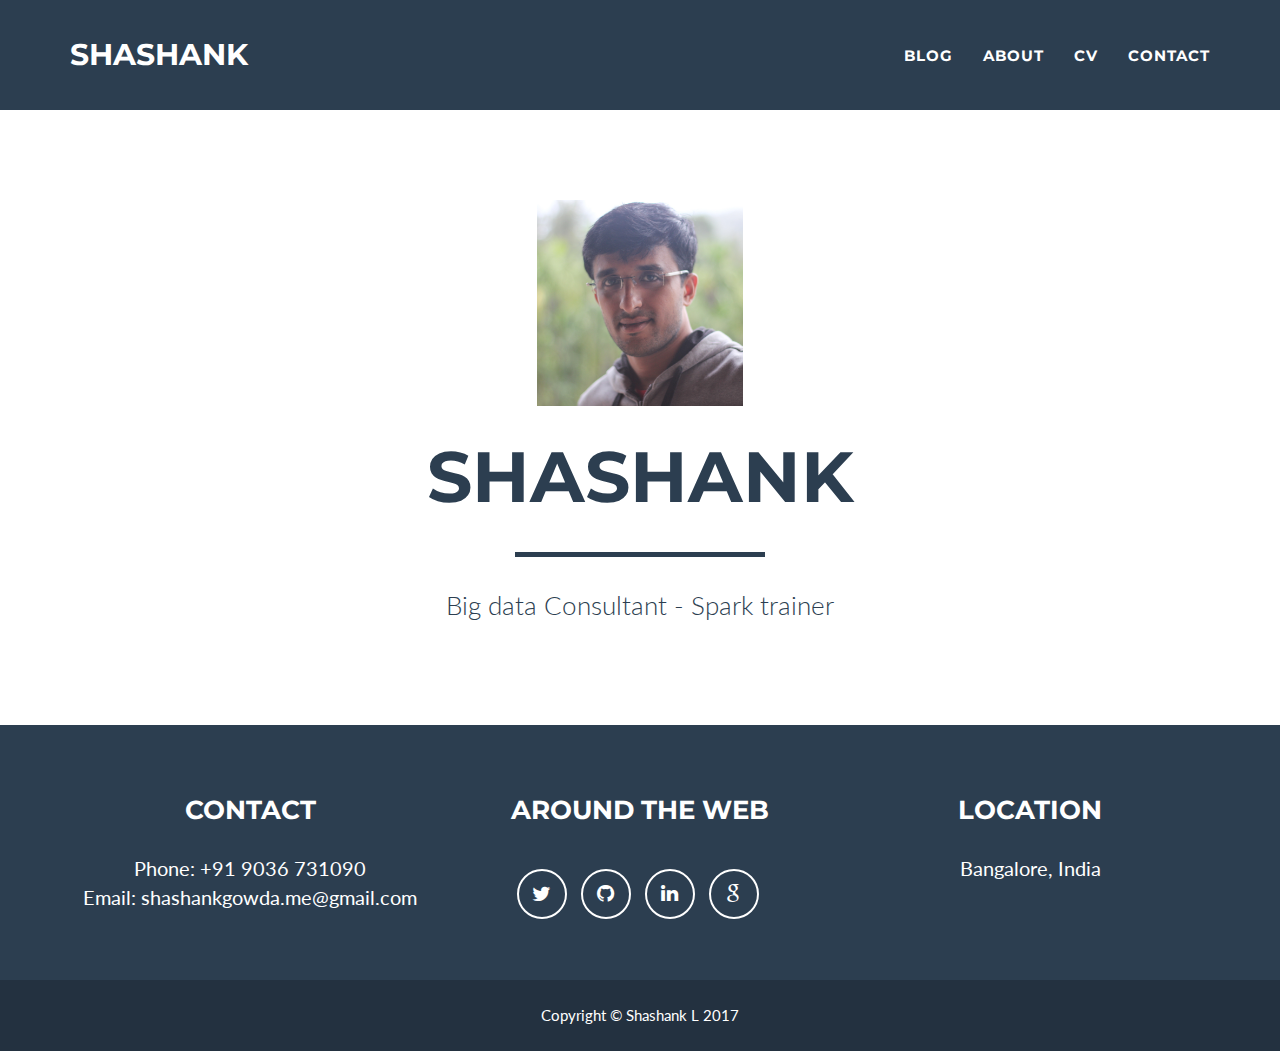
<file: index.html>
<!DOCTYPE html>
<html>
    <head>
    <meta charset="utf-8">
    <meta http-equiv="X-UA-Compatible" content="IE=edge">
    <!-- <title>SHASHANK</title> -->
    <title>Shashank Gowda</title>
    <meta name="viewport" content="width=device-width">
    
        <meta name="description" content="Personal website for Shashank L. Big data consultant and trainer. Consult in Apache Spark, Apache Hadoop and Scala.">
    

    <meta name="author" content="L Shashank">
    <link rel="canonical" href="http://shashankgowda.com/">
    <link rel="alternate" type="application/rss+xml" title="RSS" href="/feed.xml">
    <link rel="shortcut icon" type="image/png" href="/favicon.png"/>
    <!-- <base href="shashankgowda.com"></base> -->
    <!--<script type="text/javascript">
        document.write("<base href='http://" + document.location.host + "' />");
    </script>
    <base href="shashankgowda.com"></base>-->
    

    <!-- Custom CSS & Bootstrap Core CSS - Uses Bootswatch Flatly Theme: http://bootswatch.com/flatly/ -->
    <link rel="stylesheet" href="/style.css">

    <!-- Google verification -->
    

    <!-- Bing Verification -->
    

    <!-- Custom Fonts -->
    <link rel="stylesheet" href="/css/font-awesome/css/font-awesome.min.css">
    <link href="http://fonts.googleapis.com/css?family=Montserrat:400,700" rel="stylesheet" type="text/css">
    <link href="http://fonts.googleapis.com/css?family=Lato:400,700,400italic,700italic" rel="stylesheet" type="text/css">

    <!-- HTML5 Shim and Respond.js IE8 support of HTML5 elements and media queries -->
    <!-- WARNING: Respond.js doesn't work if you view the page via file:// -->
    <!--[if lt IE 9]>
        <script src="https://oss.maxcdn.com/libs/html5shiv/3.7.0/html5shiv.js"></script>
        <script src="https://oss.maxcdn.com/libs/respond.js/1.4.2/respond.min.js"></script>
    <![endif]-->
</head>

    <body id="page-top" class="index">
       <!-- Navigation -->
    <nav class="navbar navbar-default navbar-fixed-top">
        <div class="container">
            <!-- Brand and toggle get grouped for better mobile display -->
            <div class="navbar-header page-scroll">
                <button type="button" class="navbar-toggle" data-toggle="collapse" data-target="#bs-example-navbar-collapse-1">
                    <span class="sr-only">Toggle navigation</span>
                    <span class="icon-bar"></span>
                    <span class="icon-bar"></span>
                    <span class="icon-bar"></span>
                </button>
                <a class="navbar-brand" href="/">SHASHANK</a>
            </div>

            <!-- Collect the nav links, forms, and other content for toggling -->
            <div class="collapse navbar-collapse" id="bs-example-navbar-collapse-1">
                <ul class="nav navbar-nav navbar-right">
                    <li class="page-scroll">
                        <a href="/blog" data-target="#">Blog</a>
                    </li>
                    <li class="page-scroll">
                        <a href="/about" data-target="#">About</a>
                    </li>
                    <li class="page-scroll">
                        <a href="/cv">CV</a>
                    </li>
                    
                    
                    <!--<li class="page-scroll">
                        <a href="/clients">Clients</a>
                    </li> -->
                    <li class="page-scroll">
                        <a href="#contact" data-target="#">Contact</a>
                    </li>
                </ul>
            </div>
            <!-- /.navbar-collapse -->
        </div>
        <!-- /.container-fluid -->
    </nav>
        <!-- Header -->
    <header>
        <div class="container">
            <div class="row">
                <div class="col-lg-12">
                    <img class="img-responsive profile-pic" src="img/Shashank.JPG" alt="Profile Pic">
                    <div class="intro-text">
                        <span class="name">SHASHANK</span>
                        <hr class="star-light">
                        <span class="skills">Big data Consultant - Spark trainer</span>
                    </div>
                </div>
            </div>
        </div>
    </header>
        <!-- Footer -->
    <footer class="text-center" id="contact">
        <div class="footer-above">
            <div class="container">
                <div class="row">
                    <div class="footer-col col-md-4">
                        <h3>Contact</h3>
                        <p>Phone: +91 9036 731090<br/>Email: shashankgowda.me@gmail.com</p>
                    </div>
                    <div class="footer-col col-md-4">
                        <h3>Around the Web</h3>
                        <ul class="list-inline">
                            
                            <li>
                                <a href="http://twitter.com/shashankgowdal" class="btn-social btn-outline"><i class="fa fa-fw fa-twitter"></i></a>
                            </li>
		                    
                            <li>
                                <a href="http://github.com/shashankgowdal" class="btn-social btn-outline"><i class="fa fa-fw fa-github"></i></a>
                            </li>
		                    
                            <li>
                                <a href="https://in.linkedin.com/in/shashankgowdal" class="btn-social btn-outline"><i class="fa fa-fw fa-linkedin"></i></a>
                            </li>
		                    
                            <li>
                                <a href="mailto:shashankgowda.me@gmail.com" class="btn-social btn-outline"><i class="fa fa-fw fa-google"></i></a>
                            </li>
		                    
                        </ul>
                    </div>
                    <div class="footer-col col-md-4">
                        <h3>Location</h3>
                        <p>
                            
                                Bangalore, India <br>
                            
                                 <br>
                            
                        </p>
                    </div>
                </div>
            </div>
        </div>
        <div class="footer-below">
            <div class="container">
                <div class="row">
                    <div class="col-lg-12">
                        Copyright &copy; Shashank L 2017
                    </div>
                </div>
            </div>
        </div>
    </footer>

    <!-- Scroll to Top Button (Only visible on small and extra-small screen sizes) -->
    <div class="scroll-top page-scroll visible-xs visible-sm">
        <a class="btn btn-primary" href="#page-top">
            <i class="fa fa-chevron-up"></i>
        </a>
    </div>

     <!-- jQuery Version 1.11.0 -->
    <script src="/js/jquery-1.11.0.js"></script>

    <!-- Bootstrap Core JavaScript -->
    <script src="/js/bootstrap.min.js"></script>

    <!-- Plugin JavaScript -->
    <script src="/js/jquery.easing.min.js"></script>
    <script src="/js/classie.js"></script>
    <script src="/js/cbpAnimatedHeader.js"></script>

    <!-- Contact Form JavaScript -->
    <script src="/js/jqBootstrapValidation.js"></script>
    
    <script src="/js/contact_me_static.js"></script>
    

    <!-- Custom Theme JavaScript -->
    <script src="/js/freelancer.js"></script>

    

<script type="text/javascript">
    $("li.page-scroll").removeClass("active")    
</script>

    <script>
  (function(i,s,o,g,r,a,m){i['GoogleAnalyticsObject']=r;i[r]=i[r]||function(){
  (i[r].q=i[r].q||[]).push(arguments)},i[r].l=1*new Date();a=s.createElement(o),
  m=s.getElementsByTagName(o)[0];a.async=1;a.src=g;m.parentNode.insertBefore(a,m)
  })(window,document,'script','//www.google-analytics.com/analytics.js','ga');

  ga('create', 'UA-74078823-1', 'auto');
  ga('send', 'pageview');

</script>
    </body>
</html>
</file>
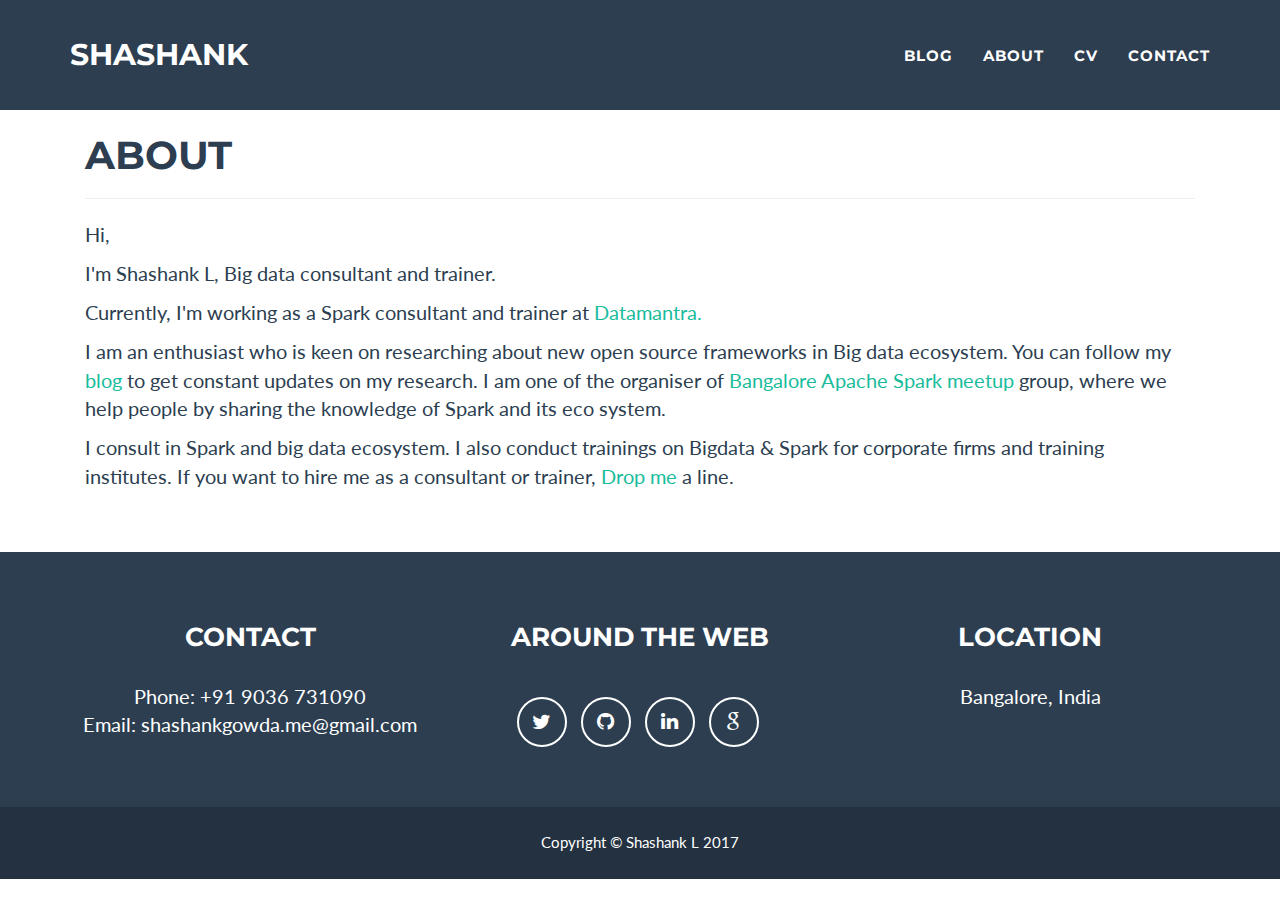
<file: about/index.html>
<!-- This layout is used for inner pages -->
<!DOCTYPE html>
<html>
    <head>
    <meta charset="utf-8">
    <meta http-equiv="X-UA-Compatible" content="IE=edge">
    <!-- <title>About Shashank L</title> -->
    <title>Shashank Gowda</title>
    <meta name="viewport" content="width=device-width">
    
        <meta name="description" content="Shashank L- Big data consultant and trainer">
    

    <meta name="author" content="L Shashank">
    <link rel="canonical" href="http://shashankgowda.com/about/">
    <link rel="alternate" type="application/rss+xml" title="RSS" href="/feed.xml">
    <link rel="shortcut icon" type="image/png" href="/favicon.png"/>
    <!-- <base href="shashankgowda.com"></base> -->
    <!--<script type="text/javascript">
        document.write("<base href='http://" + document.location.host + "' />");
    </script>
    <base href="shashankgowda.com"></base>-->
    

    <!-- Custom CSS & Bootstrap Core CSS - Uses Bootswatch Flatly Theme: http://bootswatch.com/flatly/ -->
    <link rel="stylesheet" href="/style.css">

    <!-- Google verification -->
    

    <!-- Bing Verification -->
    

    <!-- Custom Fonts -->
    <link rel="stylesheet" href="/css/font-awesome/css/font-awesome.min.css">
    <link href="http://fonts.googleapis.com/css?family=Montserrat:400,700" rel="stylesheet" type="text/css">
    <link href="http://fonts.googleapis.com/css?family=Lato:400,700,400italic,700italic" rel="stylesheet" type="text/css">

    <!-- HTML5 Shim and Respond.js IE8 support of HTML5 elements and media queries -->
    <!-- WARNING: Respond.js doesn't work if you view the page via file:// -->
    <!--[if lt IE 9]>
        <script src="https://oss.maxcdn.com/libs/html5shiv/3.7.0/html5shiv.js"></script>
        <script src="https://oss.maxcdn.com/libs/respond.js/1.4.2/respond.min.js"></script>
    <![endif]-->
</head>

    <body id="page-top" class="index blogindex-body">
       <!-- Navigation -->
    <nav class="navbar navbar-default navbar-fixed-top">
        <div class="container">
            <!-- Brand and toggle get grouped for better mobile display -->
            <div class="navbar-header page-scroll">
                <button type="button" class="navbar-toggle" data-toggle="collapse" data-target="#bs-example-navbar-collapse-1">
                    <span class="sr-only">Toggle navigation</span>
                    <span class="icon-bar"></span>
                    <span class="icon-bar"></span>
                    <span class="icon-bar"></span>
                </button>
                <a class="navbar-brand" href="/">SHASHANK</a>
            </div>

            <!-- Collect the nav links, forms, and other content for toggling -->
            <div class="collapse navbar-collapse" id="bs-example-navbar-collapse-1">
                <ul class="nav navbar-nav navbar-right">
                    <li class="page-scroll">
                        <a href="/blog" data-target="#">Blog</a>
                    </li>
                    <li class="page-scroll">
                        <a href="/about" data-target="#">About</a>
                    </li>
                    <li class="page-scroll">
                        <a href="/cv">CV</a>
                    </li>
                    
                    
                    <!--<li class="page-scroll">
                        <a href="/clients">Clients</a>
                    </li> -->
                    <li class="page-scroll">
                        <a href="#contact" data-target="#">Contact</a>
                    </li>
                </ul>
            </div>
            <!-- /.navbar-collapse -->
        </div>
        <!-- /.container-fluid -->
    </nav>

    <div class="container innerpage_heading">
    	<div class="col-md-12">
    		<h1>About</h1>
    		<hr/>
    	</div>    
	</div>    

	<div class="container content-row innerpage_content">
        <div class="col-md-12">
	       <p>Hi,</p>

<p>I'm Shashank L, Big data consultant and trainer.</p>

<p>Currently, I'm working as a Spark consultant and trainer at <a href="http://datamantra.io">Datamantra.</a></p>

<p>I am an enthusiast who is keen on researching about new open source frameworks in Big data ecosystem. You can follow my <a href="/blog">blog</a> to get constant updates on my research. I am one of the organiser of <a href="http://www.meetup.com/Bangalore-Apache-Spark-Meetup">Bangalore Apache Spark meetup</a> group, where we help people by sharing the knowledge of Spark and its eco system.</p>

<p>I consult in Spark and big data ecosystem. I also conduct trainings on Bigdata &amp; Spark for corporate firms and training institutes. If you want to hire me as a consultant or trainer, <span class="page-scroll"><a  href="#contact">Drop me</a></span> a line.</p>


        </div>
	</div>

        <!-- Footer -->
    <footer class="text-center" id="contact">
        <div class="footer-above">
            <div class="container">
                <div class="row">
                    <div class="footer-col col-md-4">
                        <h3>Contact</h3>
                        <p>Phone: +91 9036 731090<br/>Email: shashankgowda.me@gmail.com</p>
                    </div>
                    <div class="footer-col col-md-4">
                        <h3>Around the Web</h3>
                        <ul class="list-inline">
                            
                            <li>
                                <a href="http://twitter.com/shashankgowdal" class="btn-social btn-outline"><i class="fa fa-fw fa-twitter"></i></a>
                            </li>
		                    
                            <li>
                                <a href="http://github.com/shashankgowdal" class="btn-social btn-outline"><i class="fa fa-fw fa-github"></i></a>
                            </li>
		                    
                            <li>
                                <a href="https://in.linkedin.com/in/shashankgowdal" class="btn-social btn-outline"><i class="fa fa-fw fa-linkedin"></i></a>
                            </li>
		                    
                            <li>
                                <a href="mailto:shashankgowda.me@gmail.com" class="btn-social btn-outline"><i class="fa fa-fw fa-google"></i></a>
                            </li>
		                    
                        </ul>
                    </div>
                    <div class="footer-col col-md-4">
                        <h3>Location</h3>
                        <p>
                            
                                Bangalore, India <br>
                            
                                 <br>
                            
                        </p>
                    </div>
                </div>
            </div>
        </div>
        <div class="footer-below">
            <div class="container">
                <div class="row">
                    <div class="col-lg-12">
                        Copyright &copy; Shashank L 2017
                    </div>
                </div>
            </div>
        </div>
    </footer>

    <!-- Scroll to Top Button (Only visible on small and extra-small screen sizes) -->
    <div class="scroll-top page-scroll visible-xs visible-sm">
        <a class="btn btn-primary" href="#page-top">
            <i class="fa fa-chevron-up"></i>
        </a>
    </div>

     <!-- jQuery Version 1.11.0 -->
    <script src="/js/jquery-1.11.0.js"></script>

    <!-- Bootstrap Core JavaScript -->
    <script src="/js/bootstrap.min.js"></script>

    <!-- Plugin JavaScript -->
    <script src="/js/jquery.easing.min.js"></script>
    <script src="/js/classie.js"></script>
    <script src="/js/cbpAnimatedHeader.js"></script>

    <!-- Contact Form JavaScript -->
    <script src="/js/jqBootstrapValidation.js"></script>
    
    <script src="/js/contact_me_static.js"></script>
    

    <!-- Custom Theme JavaScript -->
    <script src="/js/freelancer.js"></script>

    

<script type="text/javascript">
    $("li.page-scroll").removeClass("active")    
</script>

    <script>
  (function(i,s,o,g,r,a,m){i['GoogleAnalyticsObject']=r;i[r]=i[r]||function(){
  (i[r].q=i[r].q||[]).push(arguments)},i[r].l=1*new Date();a=s.createElement(o),
  m=s.getElementsByTagName(o)[0];a.async=1;a.src=g;m.parentNode.insertBefore(a,m)
  })(window,document,'script','//www.google-analytics.com/analytics.js','ga');

  ga('create', 'UA-74078823-1', 'auto');
  ga('send', 'pageview');

</script>
    </body>
</html>
</file>
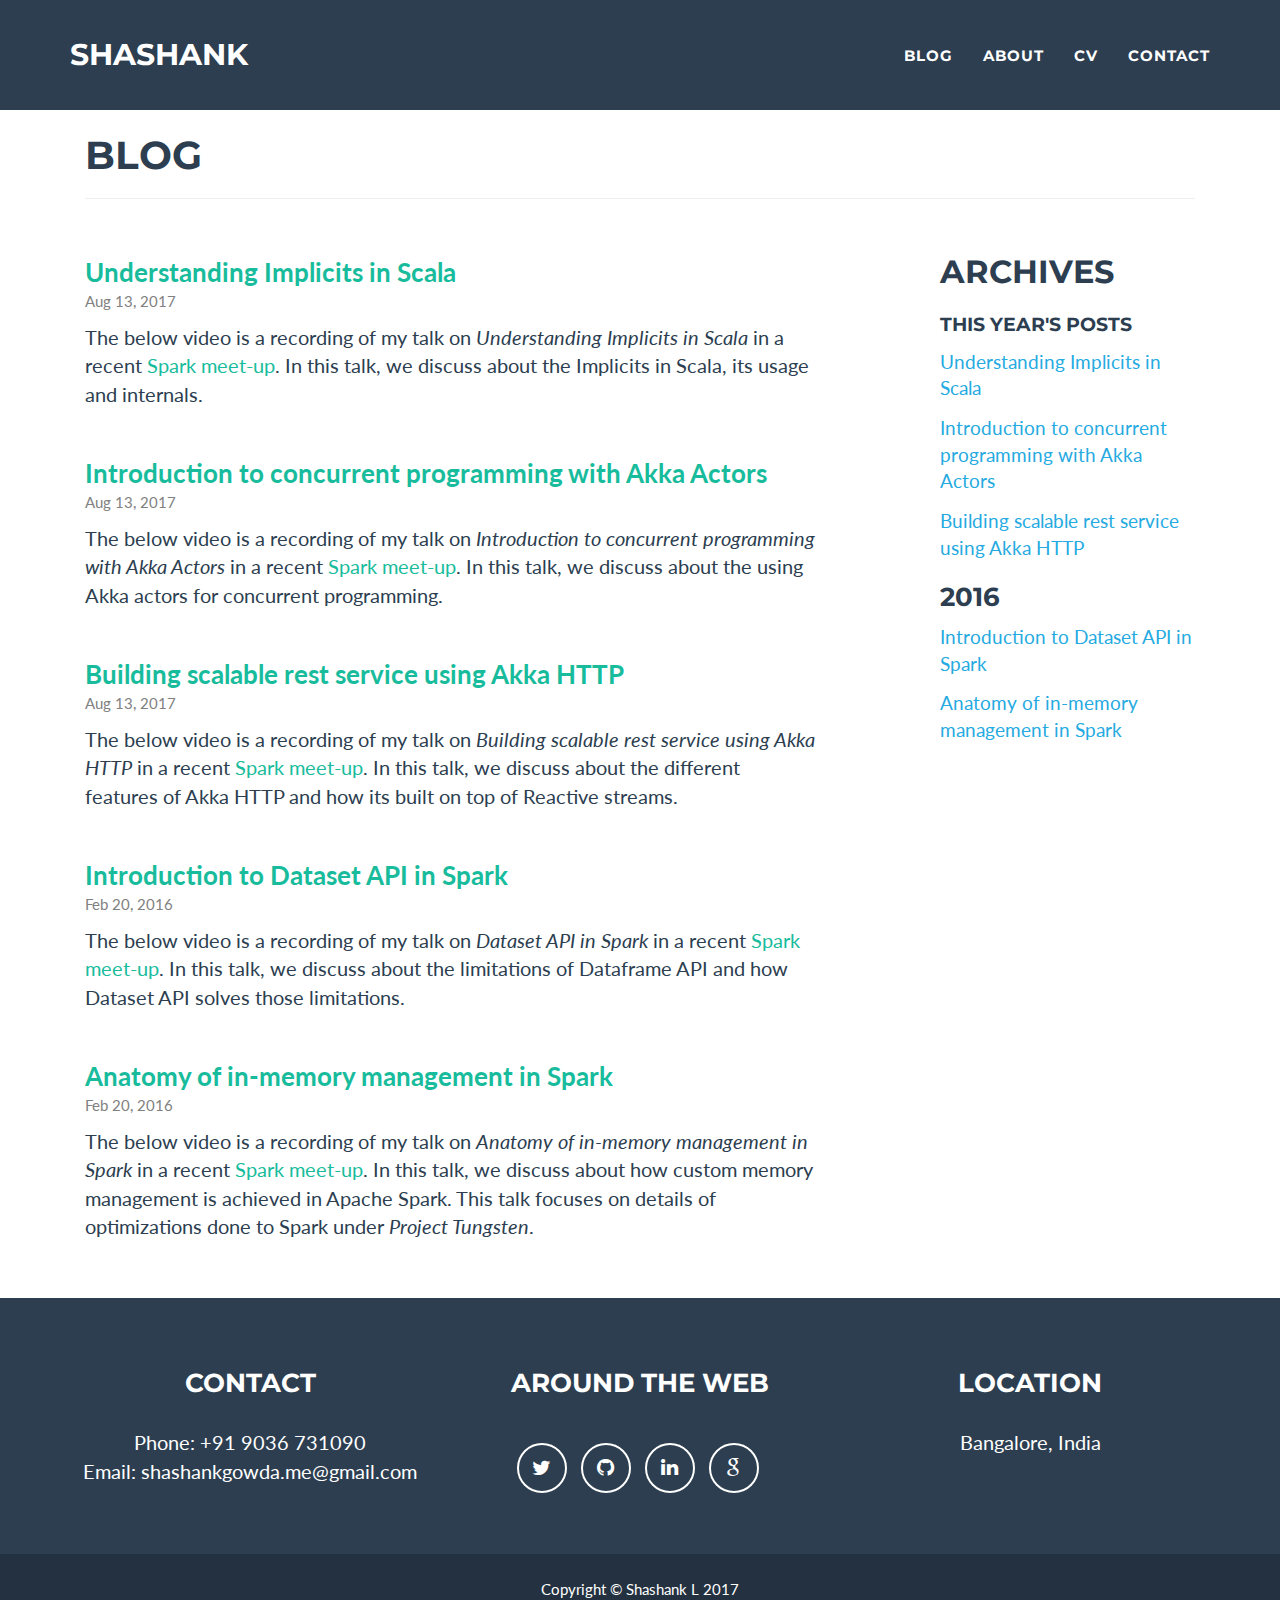
<file: blog/index.html>
<!DOCTYPE html>
<html>
    <head>
    <meta charset="utf-8">
    <meta http-equiv="X-UA-Compatible" content="IE=edge">
    <!-- <title>Blog</title> -->
    <title>Shashank Gowda</title>
    <meta name="viewport" content="width=device-width">
    
        <meta name="description" content="Personal website for Shashank L. Big data consultant and trainer. Consult in Apache Spark, Apache Hadoop and Scala.">
    

    <meta name="author" content="L Shashank">
    <link rel="canonical" href="http://shashankgowda.com/blog/">
    <link rel="alternate" type="application/rss+xml" title="RSS" href="/feed.xml">
    <link rel="shortcut icon" type="image/png" href="/favicon.png"/>
    <!-- <base href="shashankgowda.com"></base> -->
    <!--<script type="text/javascript">
        document.write("<base href='http://" + document.location.host + "' />");
    </script>
    <base href="shashankgowda.com"></base>-->
    

    <!-- Custom CSS & Bootstrap Core CSS - Uses Bootswatch Flatly Theme: http://bootswatch.com/flatly/ -->
    <link rel="stylesheet" href="/style.css">

    <!-- Google verification -->
    

    <!-- Bing Verification -->
    

    <!-- Custom Fonts -->
    <link rel="stylesheet" href="/css/font-awesome/css/font-awesome.min.css">
    <link href="http://fonts.googleapis.com/css?family=Montserrat:400,700" rel="stylesheet" type="text/css">
    <link href="http://fonts.googleapis.com/css?family=Lato:400,700,400italic,700italic" rel="stylesheet" type="text/css">

    <!-- HTML5 Shim and Respond.js IE8 support of HTML5 elements and media queries -->
    <!-- WARNING: Respond.js doesn't work if you view the page via file:// -->
    <!--[if lt IE 9]>
        <script src="https://oss.maxcdn.com/libs/html5shiv/3.7.0/html5shiv.js"></script>
        <script src="https://oss.maxcdn.com/libs/respond.js/1.4.2/respond.min.js"></script>
    <![endif]-->
</head>

    <body id="page-top" class="index blogindex-body">
       <!-- Navigation -->
    <nav class="navbar navbar-default navbar-fixed-top">
        <div class="container">
            <!-- Brand and toggle get grouped for better mobile display -->
            <div class="navbar-header page-scroll">
                <button type="button" class="navbar-toggle" data-toggle="collapse" data-target="#bs-example-navbar-collapse-1">
                    <span class="sr-only">Toggle navigation</span>
                    <span class="icon-bar"></span>
                    <span class="icon-bar"></span>
                    <span class="icon-bar"></span>
                </button>
                <a class="navbar-brand" href="/">SHASHANK</a>
            </div>

            <!-- Collect the nav links, forms, and other content for toggling -->
            <div class="collapse navbar-collapse" id="bs-example-navbar-collapse-1">
                <ul class="nav navbar-nav navbar-right">
                    <li class="page-scroll">
                        <a href="/blog" data-target="#">Blog</a>
                    </li>
                    <li class="page-scroll">
                        <a href="/about" data-target="#">About</a>
                    </li>
                    <li class="page-scroll">
                        <a href="/cv">CV</a>
                    </li>
                    
                    
                    <!--<li class="page-scroll">
                        <a href="/clients">Clients</a>
                    </li> -->
                    <li class="page-scroll">
                        <a href="#contact" data-target="#">Contact</a>
                    </li>
                </ul>
            </div>
            <!-- /.navbar-collapse -->
        </div>
        <!-- /.container-fluid -->
    </nav>

    <div class="container innerpage_heading">
    	<div class="col-md-12">
    		<h1>Blog</h1>
    		<hr/>
    	</div>    
	</div>    

	<div class="container content-row ">
	  <!-- Index page for blog -->
<div class="home col-md-8" style="padding-top:3%;">	
	<ul class="posts list-unstyled">
		
		<li style="padding-bottom:5%;">           
			<div>
				<a class="post-link" href="/2017/08/13/understanding-implicits-in-scala.html">Understanding Implicits in Scala
				</a> 
				<p class="post-date">Aug 13, 2017</p>
				<p> <p>The below video is a recording of my talk on <em>Understanding Implicits in Scala</em> in a recent <a href="https://www.meetup.com/Bangalore-Apache-Spark-Meetup/events/241781873/">Spark meet-up</a>. In this talk, we discuss about the Implicits in Scala, its usage and internals.</p>

 </p>
			</div>                                  
		</li>        
		
		<li style="padding-bottom:5%;">           
			<div>
				<a class="post-link" href="/2017/08/13/introduction-to-concurrent-programming-with-akka-actors.html">Introduction to concurrent programming with Akka Actors
				</a> 
				<p class="post-date">Aug 13, 2017</p>
				<p> <p>The below video is a recording of my talk on <em>Introduction to concurrent programming with Akka Actors</em> in a recent <a href="https://www.meetup.com/Bangalore-Apache-Spark-Meetup/events/237647587/">Spark meet-up</a>. In this talk, we discuss about the using Akka actors for concurrent programming.</p>

 </p>
			</div>                                  
		</li>        
		
		<li style="padding-bottom:5%;">           
			<div>
				<a class="post-link" href="/2017/08/13/building-scalable-rest-service-using-akka-http.html">Building scalable rest service using Akka HTTP
				</a> 
				<p class="post-date">Aug 13, 2017</p>
				<p> <p>The below video is a recording of my talk on <em>Building scalable rest service using Akka HTTP</em> in a recent <a href="http://www.meetup.com/Bangalore-Apache-Spark-Meetup">Spark meet-up</a>. In this talk, we discuss about the different features of Akka HTTP and how its built on top of Reactive streams.</p>

 </p>
			</div>                                  
		</li>        
		
		<li style="padding-bottom:5%;">           
			<div>
				<a class="post-link" href="/2016/02/20/introduction-to-dataset-api-in-spark.html">Introduction to Dataset API in Spark
				</a> 
				<p class="post-date">Feb 20, 2016</p>
				<p> <p>The below video is a recording of my talk on <em>Dataset API in Spark</em> in a recent <a href="http://www.meetup.com/Bangalore-Apache-Spark-Meetup">Spark meet-up</a>. In this talk, we discuss about the limitations of Dataframe API and how Dataset API solves those limitations.</p>

 </p>
			</div>                                  
		</li>        
		
		<li style="padding-bottom:5%;">           
			<div>
				<a class="post-link" href="/2016/02/20/anatomy-of-inmemory-management-in-spark.html">Anatomy of in-memory management in Spark
				</a> 
				<p class="post-date">Feb 20, 2016</p>
				<p> <p>The below video is a recording of my talk on <em>Anatomy of in-memory management in Spark</em> in a recent <a href="http://www.meetup.com/Bangalore-Apache-Spark-Meetup">Spark meet-up</a>. In this talk, we discuss about how custom memory management is achieved in Apache Spark. This talk focuses on details of optimizations done to Spark under <em>Project Tungsten</em>.</p>

 </p>
			</div>                                  
		</li>        
		
	</ul>

<!-- Pagination -->


</div>
<div class="col-md-1"></div>
<div class="col-md-3" style="margin-top:3%;">
    <h2 style="margin-top: 0;"> Archives </h2>
  <h4 style="margin-top:10%;">This year's posts</h4>
  
    
      <ul class="list-unstyled">
    
      <li style="margin-top:5%;"><a href="/2017/08/13/understanding-implicits-in-scala.html" style="color:#25aae1;font-size: 125%;">Understanding Implicits in Scala</a></li>
  
    
      
      
      
    
      <li style="margin-top:5%;"><a href="/2017/08/13/introduction-to-concurrent-programming-with-akka-actors.html" style="color:#25aae1;font-size: 125%;">Introduction to concurrent programming with Akka Actors</a></li>
  
    
      
      
      
    
      <li style="margin-top:5%;"><a href="/2017/08/13/building-scalable-rest-service-using-akka-http.html" style="color:#25aae1;font-size: 125%;">Building scalable rest service using Akka HTTP</a></li>
  
    
      
      
      
        </ul>
        <h3>2016</h3>
        <ul class="list-unstyled">
      
    
      <li style="margin-top:5%;"><a href="/2016/02/20/introduction-to-dataset-api-in-spark.html" style="color:#25aae1;font-size: 125%;">Introduction to Dataset API in Spark</a></li>
  
    
      
      
      
    
      <li style="margin-top:5%;"><a href="/2016/02/20/anatomy-of-inmemory-management-in-spark.html" style="color:#25aae1;font-size: 125%;">Anatomy of in-memory management in Spark</a></li>
  
  </ul>


</div>




	</div>

        <!-- Footer -->
    <footer class="text-center" id="contact">
        <div class="footer-above">
            <div class="container">
                <div class="row">
                    <div class="footer-col col-md-4">
                        <h3>Contact</h3>
                        <p>Phone: +91 9036 731090<br/>Email: shashankgowda.me@gmail.com</p>
                    </div>
                    <div class="footer-col col-md-4">
                        <h3>Around the Web</h3>
                        <ul class="list-inline">
                            
                            <li>
                                <a href="http://twitter.com/shashankgowdal" class="btn-social btn-outline"><i class="fa fa-fw fa-twitter"></i></a>
                            </li>
		                    
                            <li>
                                <a href="http://github.com/shashankgowdal" class="btn-social btn-outline"><i class="fa fa-fw fa-github"></i></a>
                            </li>
		                    
                            <li>
                                <a href="https://in.linkedin.com/in/shashankgowdal" class="btn-social btn-outline"><i class="fa fa-fw fa-linkedin"></i></a>
                            </li>
		                    
                            <li>
                                <a href="mailto:shashankgowda.me@gmail.com" class="btn-social btn-outline"><i class="fa fa-fw fa-google"></i></a>
                            </li>
		                    
                        </ul>
                    </div>
                    <div class="footer-col col-md-4">
                        <h3>Location</h3>
                        <p>
                            
                                Bangalore, India <br>
                            
                                 <br>
                            
                        </p>
                    </div>
                </div>
            </div>
        </div>
        <div class="footer-below">
            <div class="container">
                <div class="row">
                    <div class="col-lg-12">
                        Copyright &copy; Shashank L 2017
                    </div>
                </div>
            </div>
        </div>
    </footer>

    <!-- Scroll to Top Button (Only visible on small and extra-small screen sizes) -->
    <div class="scroll-top page-scroll visible-xs visible-sm">
        <a class="btn btn-primary" href="#page-top">
            <i class="fa fa-chevron-up"></i>
        </a>
    </div>

     <!-- jQuery Version 1.11.0 -->
    <script src="/js/jquery-1.11.0.js"></script>

    <!-- Bootstrap Core JavaScript -->
    <script src="/js/bootstrap.min.js"></script>

    <!-- Plugin JavaScript -->
    <script src="/js/jquery.easing.min.js"></script>
    <script src="/js/classie.js"></script>
    <script src="/js/cbpAnimatedHeader.js"></script>

    <!-- Contact Form JavaScript -->
    <script src="/js/jqBootstrapValidation.js"></script>
    
    <script src="/js/contact_me_static.js"></script>
    

    <!-- Custom Theme JavaScript -->
    <script src="/js/freelancer.js"></script>

    

<script type="text/javascript">
    $("li.page-scroll").removeClass("active")    
</script>

    <script>
  (function(i,s,o,g,r,a,m){i['GoogleAnalyticsObject']=r;i[r]=i[r]||function(){
  (i[r].q=i[r].q||[]).push(arguments)},i[r].l=1*new Date();a=s.createElement(o),
  m=s.getElementsByTagName(o)[0];a.async=1;a.src=g;m.parentNode.insertBefore(a,m)
  })(window,document,'script','//www.google-analytics.com/analytics.js','ga');

  ga('create', 'UA-74078823-1', 'auto');
  ga('send', 'pageview');

</script>
    </body>
</html>
</file>
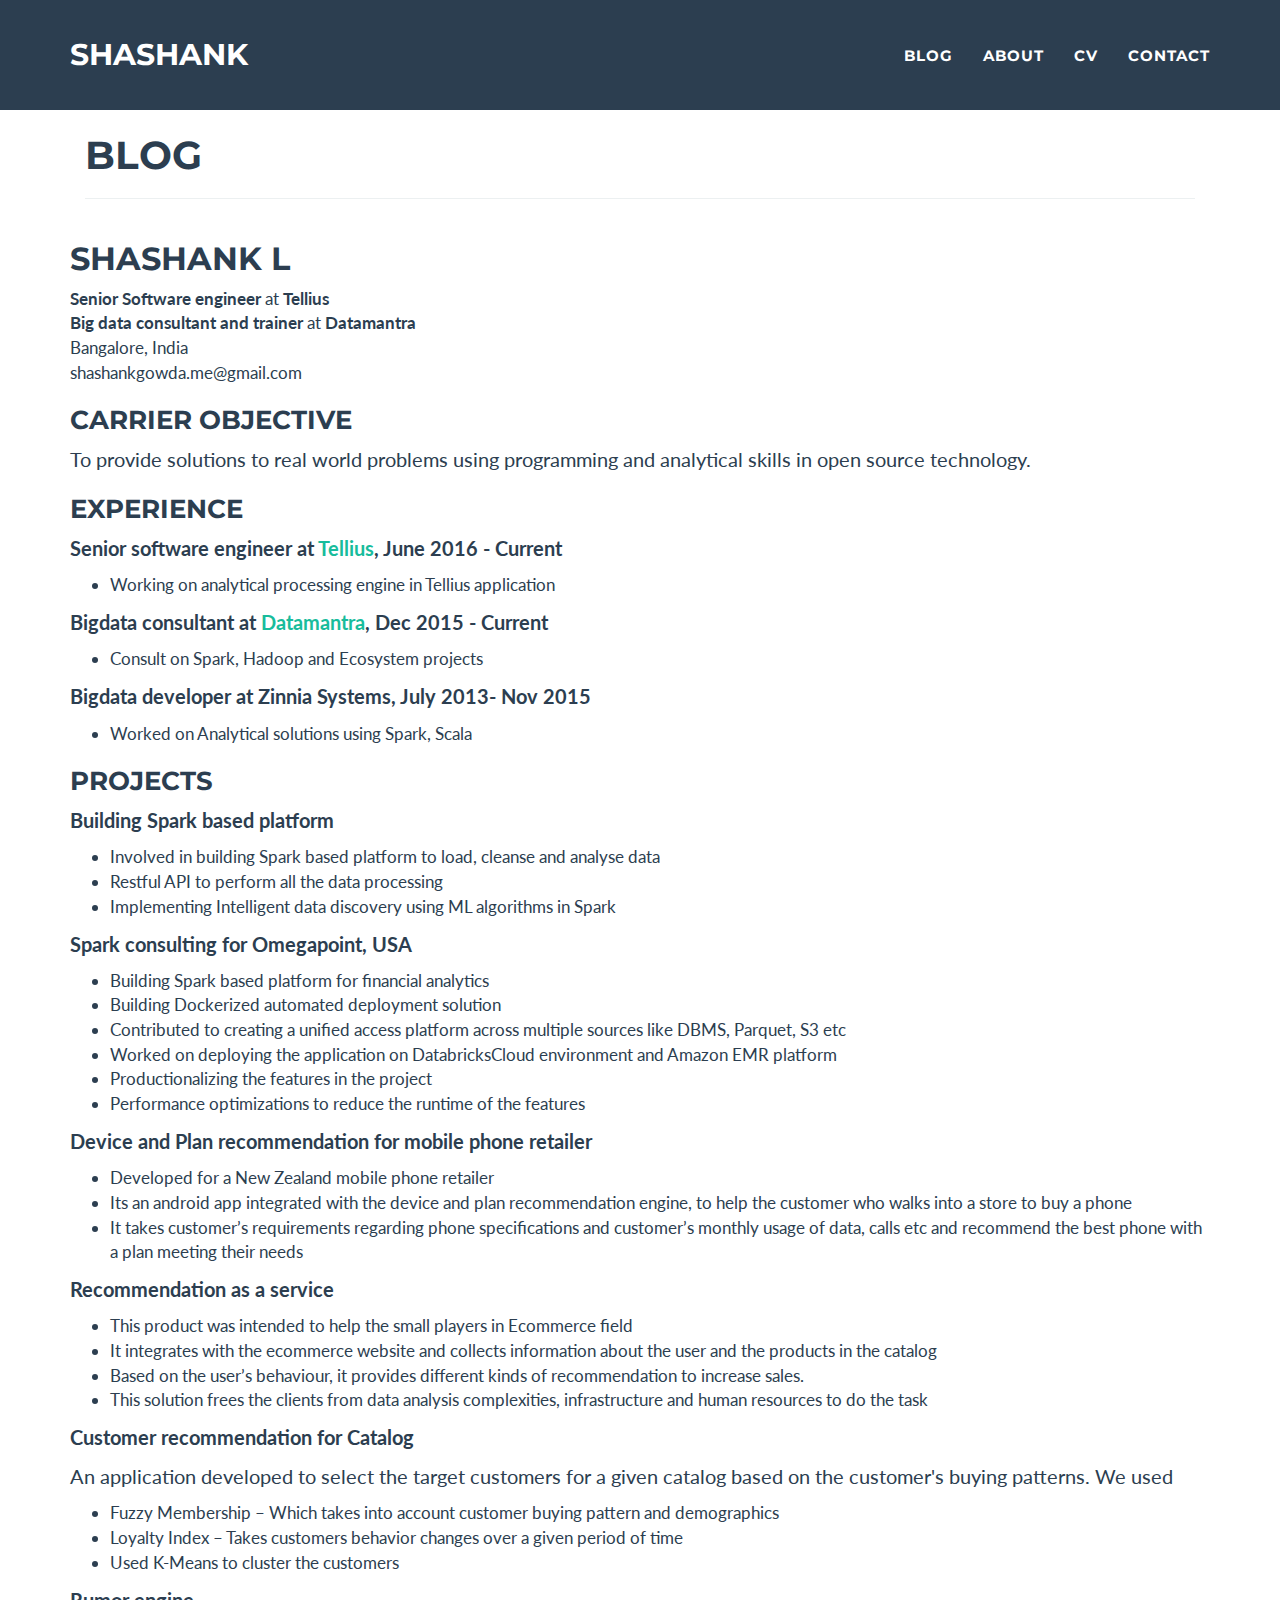
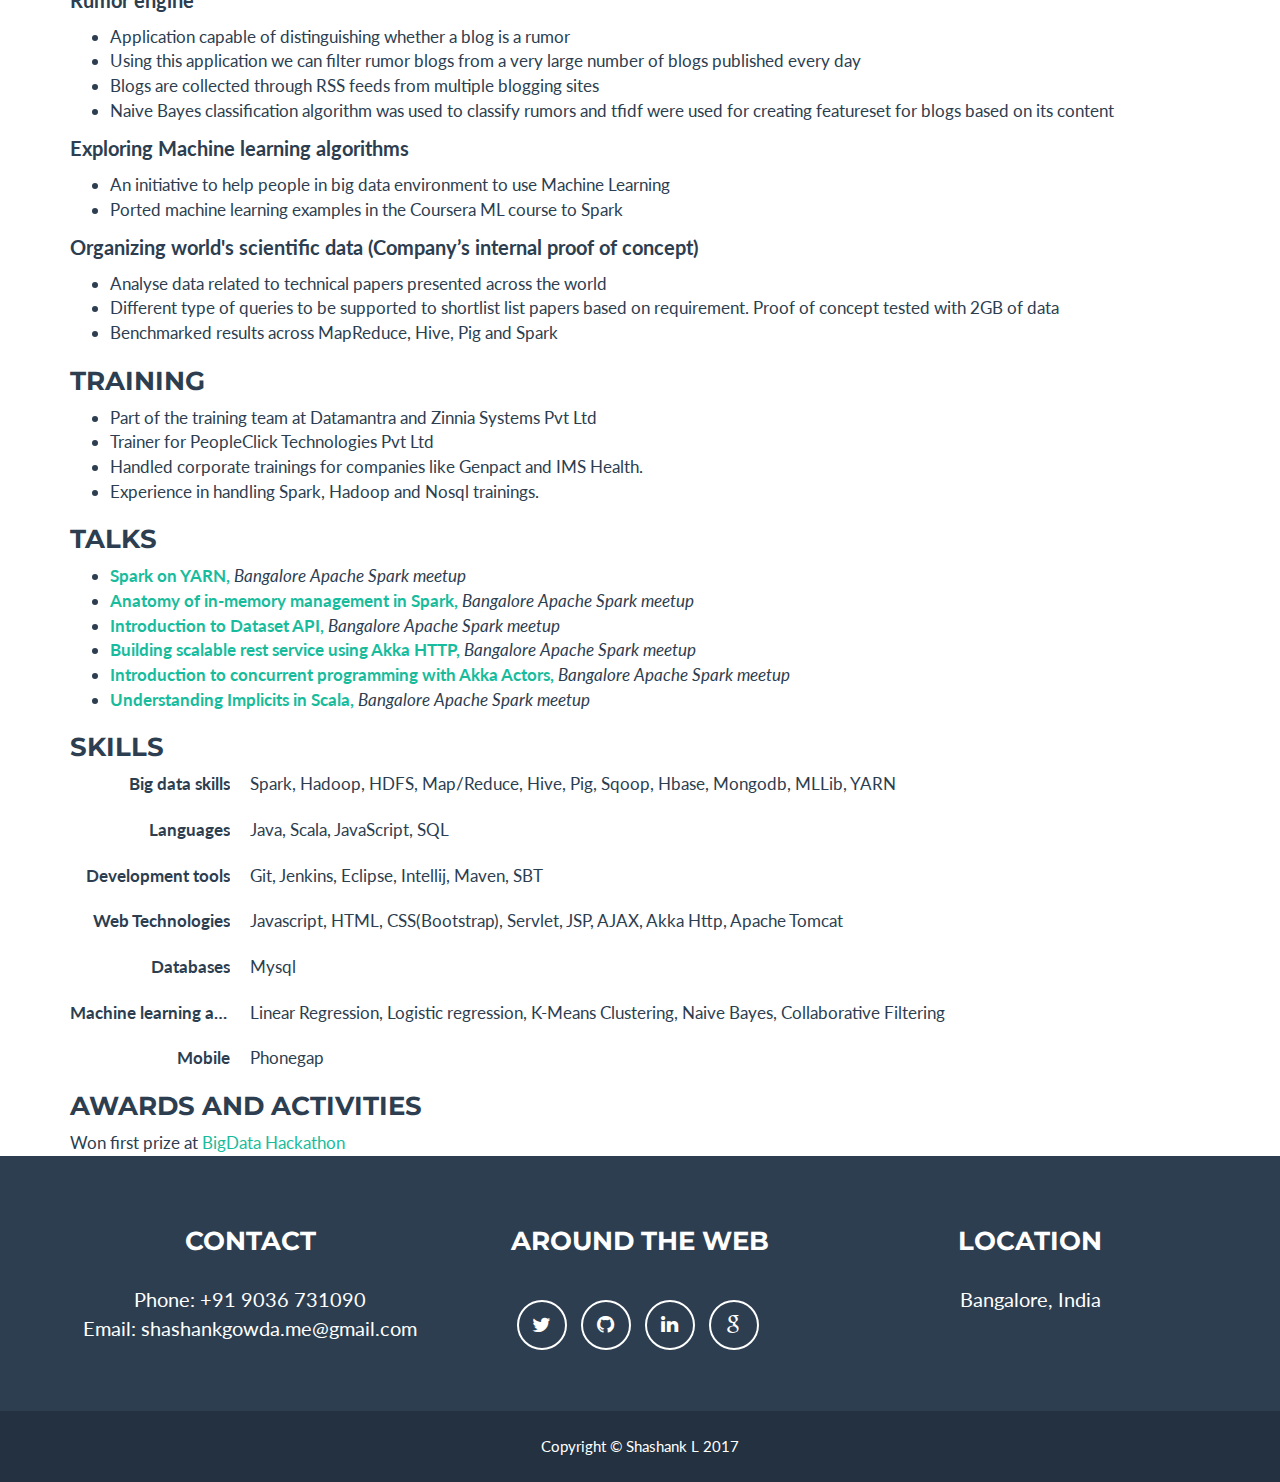
<file: cv/index.html>
<!DOCTYPE html>
<html>
    <head>
    <meta charset="utf-8">
    <meta http-equiv="X-UA-Compatible" content="IE=edge">
    <!-- <title>CV</title> -->
    <title>Shashank Gowda</title>
    <meta name="viewport" content="width=device-width">
    
        <meta name="description" content="Personal website for Shashank L. Big data consultant and trainer. Consult in Apache Spark, Apache Hadoop and Scala.">
    

    <meta name="author" content="L Shashank">
    <link rel="canonical" href="http://shashankgowda.com/cv/">
    <link rel="alternate" type="application/rss+xml" title="RSS" href="/feed.xml">
    <link rel="shortcut icon" type="image/png" href="/favicon.png"/>
    <!-- <base href="shashankgowda.com"></base> -->
    <!--<script type="text/javascript">
        document.write("<base href='http://" + document.location.host + "' />");
    </script>
    <base href="shashankgowda.com"></base>-->
    

    <!-- Custom CSS & Bootstrap Core CSS - Uses Bootswatch Flatly Theme: http://bootswatch.com/flatly/ -->
    <link rel="stylesheet" href="/style.css">

    <!-- Google verification -->
    

    <!-- Bing Verification -->
    

    <!-- Custom Fonts -->
    <link rel="stylesheet" href="/css/font-awesome/css/font-awesome.min.css">
    <link href="http://fonts.googleapis.com/css?family=Montserrat:400,700" rel="stylesheet" type="text/css">
    <link href="http://fonts.googleapis.com/css?family=Lato:400,700,400italic,700italic" rel="stylesheet" type="text/css">

    <!-- HTML5 Shim and Respond.js IE8 support of HTML5 elements and media queries -->
    <!-- WARNING: Respond.js doesn't work if you view the page via file:// -->
    <!--[if lt IE 9]>
        <script src="https://oss.maxcdn.com/libs/html5shiv/3.7.0/html5shiv.js"></script>
        <script src="https://oss.maxcdn.com/libs/respond.js/1.4.2/respond.min.js"></script>
    <![endif]-->
</head>

    <body id="page-top" class="index blogindex-body">
       <!-- Navigation -->
    <nav class="navbar navbar-default navbar-fixed-top">
        <div class="container">
            <!-- Brand and toggle get grouped for better mobile display -->
            <div class="navbar-header page-scroll">
                <button type="button" class="navbar-toggle" data-toggle="collapse" data-target="#bs-example-navbar-collapse-1">
                    <span class="sr-only">Toggle navigation</span>
                    <span class="icon-bar"></span>
                    <span class="icon-bar"></span>
                    <span class="icon-bar"></span>
                </button>
                <a class="navbar-brand" href="/">SHASHANK</a>
            </div>

            <!-- Collect the nav links, forms, and other content for toggling -->
            <div class="collapse navbar-collapse" id="bs-example-navbar-collapse-1">
                <ul class="nav navbar-nav navbar-right">
                    <li class="page-scroll">
                        <a href="/blog" data-target="#">Blog</a>
                    </li>
                    <li class="page-scroll">
                        <a href="/about" data-target="#">About</a>
                    </li>
                    <li class="page-scroll">
                        <a href="/cv">CV</a>
                    </li>
                    
                    
                    <!--<li class="page-scroll">
                        <a href="/clients">Clients</a>
                    </li> -->
                    <li class="page-scroll">
                        <a href="#contact" data-target="#">Contact</a>
                    </li>
                </ul>
            </div>
            <!-- /.navbar-collapse -->
        </div>
        <!-- /.container-fluid -->
    </nav>

    <div class="container innerpage_heading">
    	<div class="col-md-12">
    		<h1>Blog</h1>
    		<hr/>
    	</div>    
	</div>    

	<div class="container content-row ">
	  <style type="text/css">
  .para{
    display: block;
  }

  .project-description{
    font-size: 115%;
  }

  .cv-div{
    font-size: 115%;
  }

</style>

 <div class="row">
 <div class="col-sm-12 cv-div">
 	<h2> Shashank L</h2>
  <span class="para"><strong>Senior Software engineer</strong> at <strong>Tellius</strong></span>
 	<span class="para"><strong>Big data consultant and trainer</strong> at <strong>Datamantra</strong></span>
 	<span class="para">Bangalore, India</span>
 	<span class="para">shashankgowda.me@gmail.com</span>

  
  <h3> Carrier objective</h3>

  <p>
   To provide solutions to real world problems using programming and analytical skills in open source technology.
  </p>

  <h3> Experience</h3>

  <p><strong>Senior software engineer at <a href="http://www.tellius.com/" target="_blank">Tellius</a>, June 2016 - Current </strong></p>  

  <ul>
    <li>Working on analytical processing engine in Tellius application</li>  
  </ul>

  <p><strong>Bigdata consultant at <a href="http://datamantra.io/" target="_blank">Datamantra</a>, Dec 2015 - Current </strong></p>  

  <ul>
  	<li>Consult on Spark, Hadoop and Ecosystem projects</li>
  </ul>


  <p><strong>Bigdata developer at Zinnia Systems, July 2013- Nov 2015</strong></p>  
  <ul>
  	<li>Worked on Analytical solutions using Spark, Scala</li>
  </ul>


  <h3> Projects </h3>


  <p><strong>Building Spark based platform</strong></p>

  <ul>
    <li>Involved in building Spark based platform to load, cleanse and analyse data</li>
    <li>Restful API to perform all the data processing</li>
    <li>Implementing Intelligent data discovery using ML algorithms in Spark</li>
  </ul>

  <p><strong>Spark consulting for Omegapoint, USA</strong></p>  
 <ul>

   <li>Building Spark based platform for financial analytics</li>

   <li>Building Dockerized automated deployment solution</li>

   <li>Contributed to creating a unified access platform across multiple sources like DBMS, Parquet, S3 etc</li>

   <li>Worked on deploying the application on DatabricksCloud environment and Amazon EMR platform</li>

  <li>Productionalizing the features in the project</li>

  <li>Performance optimizations to reduce the runtime of the features</li>
 </ul>


  <p><strong>Device and Plan recommendation for mobile phone retailer</strong></p>  
 <ul>
    <li> Developed for a New Zealand mobile phone retailer</li>
    <li> Its an android app integrated with the device and plan recommendation engine, to help the customer who walks into a store to buy a phone</li>
    <li> It takes customer’s requirements regarding phone specifications and customer’s monthly usage of data, calls etc and recommend the best phone with a plan meeting their needs</li>
 </ul>


   <p><strong>Recommendation as a service</strong></p>  
  <ul>
  	<li>This product was intended to help the small players in E­commerce field</li>
    <li> It integrates with the e­commerce website and collects information about the user and the products in the catalog</li>
    <li> Based on the user’s behaviour, it provides different kinds of recommendation to increase sales.
    <li> This solution frees the clients from data analysis complexities, infrastructure and human resources to do the task</li>
  </ul>


   <p><strong>Customer recommendation for Catalog</strong></p>  
      <p class="project-description">An application developed to select the target customers for a given catalog based on the customer's buying patterns. We used </p>
      <ul>
        <li>Fuzzy Membership – Which takes into account customer buying pattern and demographics</li>
        <li>Loyalty Index – Takes customers behavior changes over a given period of time</li>
        <li>Used K-Means to cluster the customers</li>
  </ul>



  <p><strong>Rumor engine</strong></p>  
  <ul>
     <li>Application capable of distinguishing whether a blog is a rumor</li>
     <li>Using this application we can filter rumor blogs from a very large number of blogs published every day</li>
     <li>Blogs are collected through RSS feeds from multiple blogging sites</li>
     <li>Naive Bayes classification algorithm was used to classify rumors and tf­idf were used for creating feature­set for blogs based on its content</li>
  </ul>

  <p><strong>Exploring Machine learning algorithms</strong></p>  
  <ul>
    <li>An initiative to help people in big data environment to use Machine Learning</li>
    <li>Ported machine learning examples in the Coursera ML course to Spark</li>
  </ul>

  <p><strong>Organizing world's scientific data (Company’s internal proof of concept)</strong></p>
  <ul>
    <li>Analyse data related to technical papers presented across the world</li>
    <li>Different type of queries to be supported to shortlist list papers based on requirement. Proof of concept tested with 2GB of data</li>
    <li>Benchmarked results across MapReduce, Hive, Pig and Spark</li>
  </ul>  
  

  <h3 id="training"> Training </h3>

   <ul>
   <li>Part of the training team at Datamantra and Zinnia Systems Pvt Ltd</li>
   <li>Trainer for PeopleClick Technologies Pvt Ltd</li>
   <li>Handled corporate trainings for companies like Genpact and IMS Health.</li>
   <li>Experience in handling Spark, Hadoop and Nosql trainings.</li>
   </ul>

  <!--<h2> Open source Projects </h2>
  <ul>
  <li> <a href="https://github.com/zinniasystems/Nectar">
  Nectar</a></li>
  <li> <a href="https://github.com/phatak-dev/mean-readitlater">java-size of library.</a></li>
  <li> <a href="https://github.com/phatak-dev/mean-readitlater">
  MEAN read it later</a></li>
  </ul>

 <h2> Publication </h2>
 <p><strong>On Cloud Computing Deployment Architecture</strong></p>
 <p> IEEE <a href="http://ieeexplore.ieee.org/xpl/articleDetails.jsp?tp=&amp;arnumber=5643276&amp;url=http://ieeexplore.ieee.org/xpls/abs_all.jsp?arnumber=5643276#!">paper</a> on new way of looking at cloud deployments which allow higher flexibility
and accelerated development.

<p><strong>Distributed Computing in Business Analytics</strong></p>
 <p> <a href="http://zinniasystems.com/pdfs/Distributed_Computing_in_Business_Analytics.pdf">White paper</a> on new way of looking at cloud deployments which allow higher flexibility
and accelerated development.-->

<h3> Talks</h3>
<ul>
<li><a href="https://www.youtube.com/watch?v=CE9eBWJvXUs"><strong>Spark on YARN, </strong></a><i> Bangalore Apache Spark meetup</i> </li>
<li><a href="https://www.youtube.com/watch?v=7nIMpD5TyNs"><strong>Anatomy of in-memory management in Spark, </strong></a><i>Bangalore Apache Spark meetup</i> </li>
 <li><a href="https://www.youtube.com/watch?v=hHFuKeeQujc"><strong>Introduction to Dataset API, </strong></a><i>Bangalore Apache Spark meetup</i> </li>
 <li><a href="https://youtu.be/zRVj7W9yNzQ"><strong>Building scalable rest service using Akka HTTP, </strong></a><i>Bangalore Apache Spark meetup</i> </li>
 <li><a href="https://youtu.be/4GWG7v8T4Xg"><strong>Introduction to concurrent programming with Akka Actors, </strong></a><i>Bangalore Apache Spark meetup</i> </li>
 <li><a href="https://youtu.be/ehVzUp6gXKk"><strong>Understanding Implicits in Scala, </strong></a><i>Bangalore Apache Spark meetup</i> </li>
</ul>


 <h3> Skills </h3>
 <dl class="dl-horizontal">
  <dt>Big data skills</dt>
  <dd> Spark, Hadoop, HDFS, Map/Reduce, Hive, Pig, Sqoop, Hbase, Mongodb, MLLib, YARN
  </dd>
  </dl>

  <dl class="dl-horizontal">
  <dt>Languages</dt>
  <dd> Java, Scala, JavaScript, SQL
  </dd>
  </dl>

  <dl class="dl-horizontal">
  <dt>Development tools</dt>
  <dd>Git, Jenkins, Eclipse, Intellij, Maven, SBT
  </dd>
  </dl>

  <dl class="dl-horizontal">
  <dt>Web Technologies</dt>
  <dd> Javascript, HTML, CSS(Bootstrap), Servlet, JSP, AJAX, Akka Http, Apache Tomcat
  </dd>
  </dl>

  <dl class="dl-horizontal">
  <dt>Databases</dt>
  <dd>Mysql
  </dd>
  </dl>

  <dl class="dl-horizontal">
  <dt>Machine learning algorithms</dt>
  <dd>Linear Regression, Logistic regression, K-Means Clustering, Naive Bayes, Collaborative Filtering
  </dd>
  </dl>
  
  <dl class="dl-horizontal">
  <dt>Mobile</dt>
  <dd> Phonegap
  </dd>
  </dl>

  
  


  <h3>Awards and Activities</h3>
    Won first prize at <a href="http://zinniasystems.com/blog/2013/12/09/zinnia­systems­wins­big­data­hackathon/">Big­Data Hackathon</a>
  
</div>
</div>
	</div>

        <!-- Footer -->
    <footer class="text-center" id="contact">
        <div class="footer-above">
            <div class="container">
                <div class="row">
                    <div class="footer-col col-md-4">
                        <h3>Contact</h3>
                        <p>Phone: +91 9036 731090<br/>Email: shashankgowda.me@gmail.com</p>
                    </div>
                    <div class="footer-col col-md-4">
                        <h3>Around the Web</h3>
                        <ul class="list-inline">
                            
                            <li>
                                <a href="http://twitter.com/shashankgowdal" class="btn-social btn-outline"><i class="fa fa-fw fa-twitter"></i></a>
                            </li>
		                    
                            <li>
                                <a href="http://github.com/shashankgowdal" class="btn-social btn-outline"><i class="fa fa-fw fa-github"></i></a>
                            </li>
		                    
                            <li>
                                <a href="https://in.linkedin.com/in/shashankgowdal" class="btn-social btn-outline"><i class="fa fa-fw fa-linkedin"></i></a>
                            </li>
		                    
                            <li>
                                <a href="mailto:shashankgowda.me@gmail.com" class="btn-social btn-outline"><i class="fa fa-fw fa-google"></i></a>
                            </li>
		                    
                        </ul>
                    </div>
                    <div class="footer-col col-md-4">
                        <h3>Location</h3>
                        <p>
                            
                                Bangalore, India <br>
                            
                                 <br>
                            
                        </p>
                    </div>
                </div>
            </div>
        </div>
        <div class="footer-below">
            <div class="container">
                <div class="row">
                    <div class="col-lg-12">
                        Copyright &copy; Shashank L 2017
                    </div>
                </div>
            </div>
        </div>
    </footer>

    <!-- Scroll to Top Button (Only visible on small and extra-small screen sizes) -->
    <div class="scroll-top page-scroll visible-xs visible-sm">
        <a class="btn btn-primary" href="#page-top">
            <i class="fa fa-chevron-up"></i>
        </a>
    </div>

     <!-- jQuery Version 1.11.0 -->
    <script src="/js/jquery-1.11.0.js"></script>

    <!-- Bootstrap Core JavaScript -->
    <script src="/js/bootstrap.min.js"></script>

    <!-- Plugin JavaScript -->
    <script src="/js/jquery.easing.min.js"></script>
    <script src="/js/classie.js"></script>
    <script src="/js/cbpAnimatedHeader.js"></script>

    <!-- Contact Form JavaScript -->
    <script src="/js/jqBootstrapValidation.js"></script>
    
    <script src="/js/contact_me_static.js"></script>
    

    <!-- Custom Theme JavaScript -->
    <script src="/js/freelancer.js"></script>

    

<script type="text/javascript">
    $("li.page-scroll").removeClass("active")    
</script>

    <script>
  (function(i,s,o,g,r,a,m){i['GoogleAnalyticsObject']=r;i[r]=i[r]||function(){
  (i[r].q=i[r].q||[]).push(arguments)},i[r].l=1*new Date();a=s.createElement(o),
  m=s.getElementsByTagName(o)[0];a.async=1;a.src=g;m.parentNode.insertBefore(a,m)
  })(window,document,'script','//www.google-analytics.com/analytics.js','ga');

  ga('create', 'UA-74078823-1', 'auto');
  ga('send', 'pageview');

</script>
    </body>
</html>
</file>
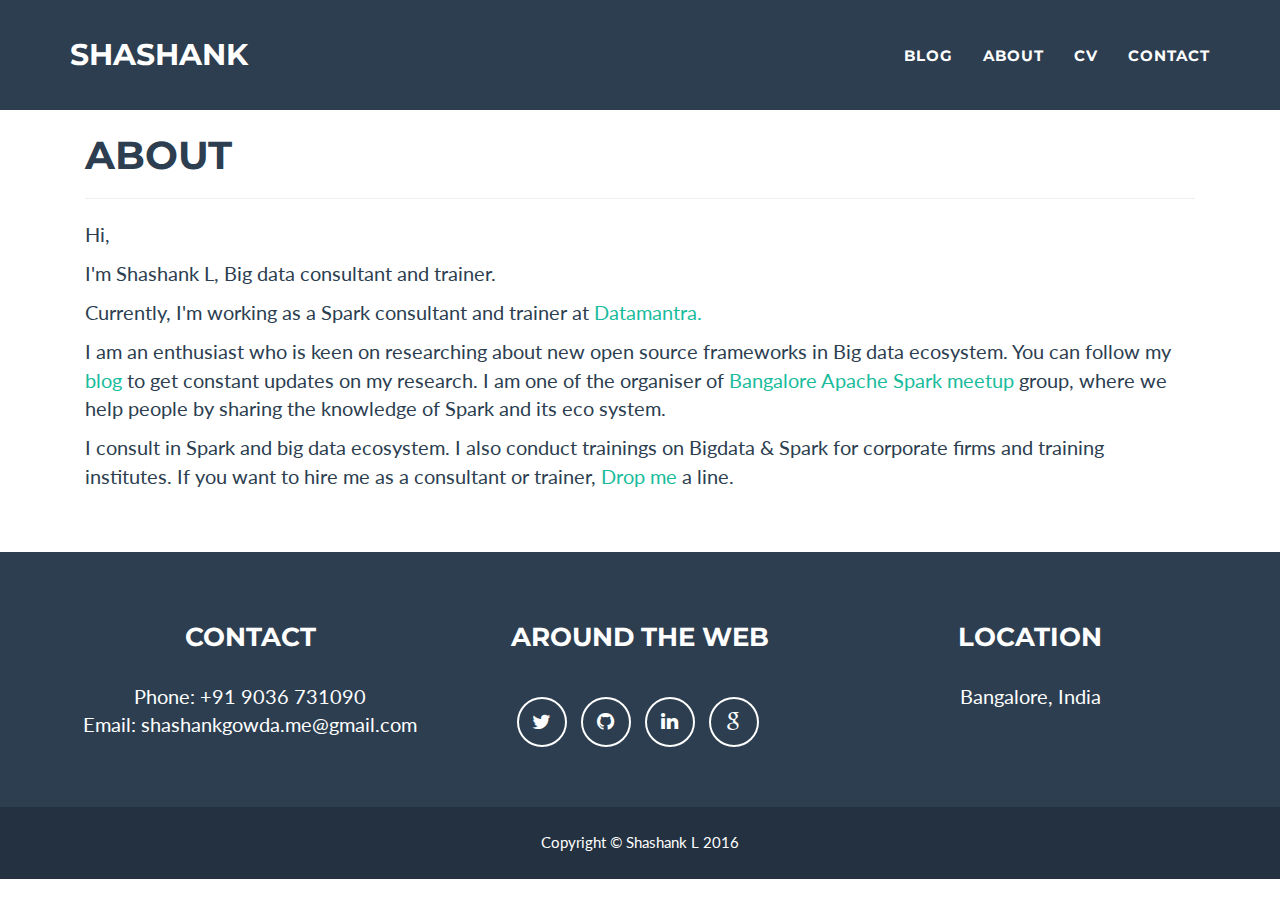
<file: about.html>
<!-- This layout is used for inner pages -->
<!DOCTYPE html>
<html>
    <head>
    <meta charset="utf-8">
    <meta http-equiv="X-UA-Compatible" content="IE=edge">
    <!-- <title>About Shashank L</title> -->
    <title>Shashank Gowda</title>
    <meta name="viewport" content="width=device-width">
    
        <meta name="description" content="Shashank L- Big data consultant and trainer">
    

    <meta name="author" content="L Shashank">
    <link rel="canonical" href="http://shashankgowda.com/about">
    <link rel="alternate" type="application/rss+xml" title="RSS" href="/feed.xml">
    <link rel="shortcut icon" type="image/png" href="/favicon.png"/>
    <!-- <base href="shashankgowda.com"></base> -->
    <!--<script type="text/javascript">
        document.write("<base href='http://" + document.location.host + "' />");
    </script>
    <base href="shashankgowda.com"></base>-->
    

    <!-- Custom CSS & Bootstrap Core CSS - Uses Bootswatch Flatly Theme: http://bootswatch.com/flatly/ -->
    <link rel="stylesheet" href="/style.css">

    <!-- Google verification -->
    

    <!-- Bing Verification -->
    

    <!-- Custom Fonts -->
    <link rel="stylesheet" href="/css/font-awesome/css/font-awesome.min.css">
    <link href="http://fonts.googleapis.com/css?family=Montserrat:400,700" rel="stylesheet" type="text/css">
    <link href="http://fonts.googleapis.com/css?family=Lato:400,700,400italic,700italic" rel="stylesheet" type="text/css">

    <!-- HTML5 Shim and Respond.js IE8 support of HTML5 elements and media queries -->
    <!-- WARNING: Respond.js doesn't work if you view the page via file:// -->
    <!--[if lt IE 9]>
        <script src="https://oss.maxcdn.com/libs/html5shiv/3.7.0/html5shiv.js"></script>
        <script src="https://oss.maxcdn.com/libs/respond.js/1.4.2/respond.min.js"></script>
    <![endif]-->
</head>

    <body id="page-top" class="index blogindex-body">
       <!-- Navigation -->
    <nav class="navbar navbar-default navbar-fixed-top">
        <div class="container">
            <!-- Brand and toggle get grouped for better mobile display -->
            <div class="navbar-header page-scroll">
                <button type="button" class="navbar-toggle" data-toggle="collapse" data-target="#bs-example-navbar-collapse-1">
                    <span class="sr-only">Toggle navigation</span>
                    <span class="icon-bar"></span>
                    <span class="icon-bar"></span>
                    <span class="icon-bar"></span>
                </button>
                <a class="navbar-brand" href="/">SHASHANK</a>
            </div>

            <!-- Collect the nav links, forms, and other content for toggling -->
            <div class="collapse navbar-collapse" id="bs-example-navbar-collapse-1">
                <ul class="nav navbar-nav navbar-right">
                    <li class="page-scroll">
                        <a href="/blog" data-target="#">Blog</a>
                    </li>
                    <li class="page-scroll">
                        <a href="/about" data-target="#">About</a>
                    </li>
                    <li class="page-scroll">
                        <a href="/cv">CV</a>
                    </li>
                    
                    
                    <!--<li class="page-scroll">
                        <a href="/clients">Clients</a>
                    </li> -->
                    <li class="page-scroll">
                        <a href="#contact" data-target="#">Contact</a>
                    </li>
                </ul>
            </div>
            <!-- /.navbar-collapse -->
        </div>
        <!-- /.container-fluid -->
    </nav>

    <div class="container innerpage_heading">
    	<div class="col-md-12">
    		<h1>About</h1>
    		<hr/>
    	</div>    
	</div>    

	<div class="container content-row innerpage_content">
        <div class="col-md-12">
	       <p>Hi,</p>

<p>I'm Shashank L, Big data consultant and trainer.</p>

<p>Currently, I'm working as a Spark consultant and trainer at <a href="http://datamantra.io">Datamantra.</a></p>

<p>I am an enthusiast who is keen on researching about new open source frameworks in Big data ecosystem. You can follow my <a href="/blog">blog</a> to get constant updates on my research. I am one of the organiser of <a href="http://www.meetup.com/Bangalore-Apache-Spark-Meetup">Bangalore Apache Spark meetup</a> group, where we help people by sharing the knowledge of Spark and its eco system.</p>

<p>I consult in Spark and big data ecosystem. I also conduct trainings on Bigdata &amp; Spark for corporate firms and training institutes. If you want to hire me as a consultant or trainer, <span class="page-scroll"><a  href="#contact">Drop me</a></span> a line.</p>


        </div>
	</div>

        <!-- Footer -->
    <footer class="text-center" id="contact">
        <div class="footer-above">
            <div class="container">
                <div class="row">
                    <div class="footer-col col-md-4">
                        <h3>Contact</h3>
                        <p>Phone: +91 9036 731090<br/>Email: shashankgowda.me@gmail.com</p>
                    </div>
                    <div class="footer-col col-md-4">
                        <h3>Around the Web</h3>
                        <ul class="list-inline">
                            
                            <li>
                                <a href="http://twitter.com/shashankgowdal" class="btn-social btn-outline"><i class="fa fa-fw fa-twitter"></i></a>
                            </li>
		                    
                            <li>
                                <a href="http://github.com/shashankgowdal" class="btn-social btn-outline"><i class="fa fa-fw fa-github"></i></a>
                            </li>
		                    
                            <li>
                                <a href="https://in.linkedin.com/in/shashankgowdal" class="btn-social btn-outline"><i class="fa fa-fw fa-linkedin"></i></a>
                            </li>
		                    
                            <li>
                                <a href="mailto:shashankgowda.me@gmail.com" class="btn-social btn-outline"><i class="fa fa-fw fa-google"></i></a>
                            </li>
		                    
                        </ul>
                    </div>
                    <div class="footer-col col-md-4">
                        <h3>Location</h3>
                        <p>
                            
                                Bangalore, India <br>
                            
                                 <br>
                            
                        </p>
                    </div>
                </div>
            </div>
        </div>
        <div class="footer-below">
            <div class="container">
                <div class="row">
                    <div class="col-lg-12">
                        Copyright &copy; Shashank L 2016
                    </div>
                </div>
            </div>
        </div>
    </footer>

    <!-- Scroll to Top Button (Only visible on small and extra-small screen sizes) -->
    <div class="scroll-top page-scroll visible-xs visible-sm">
        <a class="btn btn-primary" href="#page-top">
            <i class="fa fa-chevron-up"></i>
        </a>
    </div>

     <!-- jQuery Version 1.11.0 -->
    <script src="/js/jquery-1.11.0.js"></script>

    <!-- Bootstrap Core JavaScript -->
    <script src="/js/bootstrap.min.js"></script>

    <!-- Plugin JavaScript -->
    <script src="/js/jquery.easing.min.js"></script>
    <script src="/js/classie.js"></script>
    <script src="/js/cbpAnimatedHeader.js"></script>

    <!-- Contact Form JavaScript -->
    <script src="/js/jqBootstrapValidation.js"></script>
    
    <script src="/js/contact_me_static.js"></script>
    

    <!-- Custom Theme JavaScript -->
    <script src="/js/freelancer.js"></script>

    

<script type="text/javascript">
    $("li.page-scroll").removeClass("active")    
</script>

    <script>
  (function(i,s,o,g,r,a,m){i['GoogleAnalyticsObject']=r;i[r]=i[r]||function(){
  (i[r].q=i[r].q||[]).push(arguments)},i[r].l=1*new Date();a=s.createElement(o),
  m=s.getElementsByTagName(o)[0];a.async=1;a.src=g;m.parentNode.insertBefore(a,m)
  })(window,document,'script','//www.google-analytics.com/analytics.js','ga');

  ga('create', 'UA-74078823-1', 'auto');
  ga('send', 'pageview');

</script>
    </body>
</html>
</file>
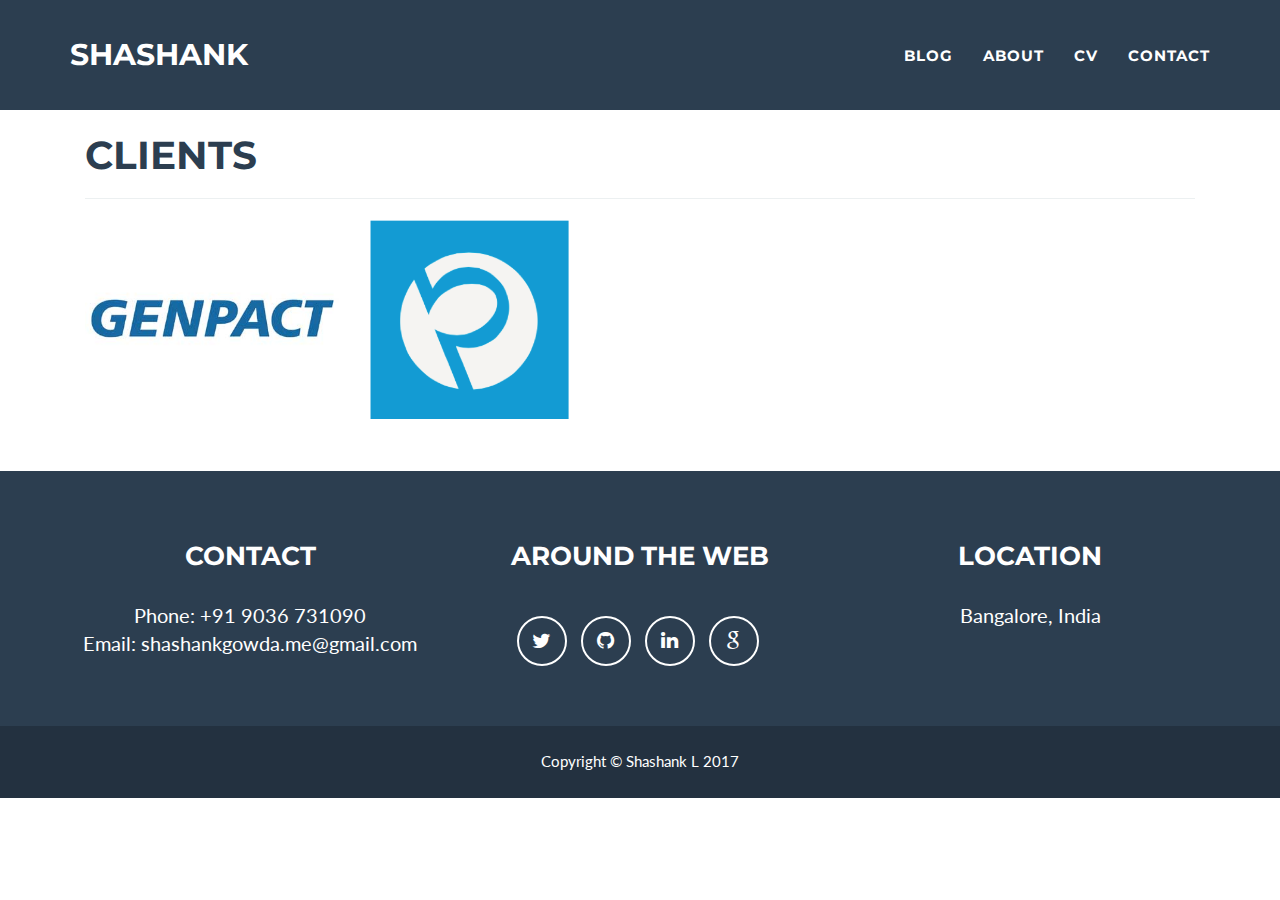
<file: clients.html>
<!-- This layout is used for inner pages -->
<!DOCTYPE html>
<html>
    <head>
    <meta charset="utf-8">
    <meta http-equiv="X-UA-Compatible" content="IE=edge">
    <!-- <title>Clients</title> -->
    <title>Shashank Gowda</title>
    <meta name="viewport" content="width=device-width">
    
        <meta name="description" content="Personal website for Shashank L. Big data consultant and trainer. Consult in Apache Spark, Apache Hadoop and Scala.">
    

    <meta name="author" content="L Shashank">
    <link rel="canonical" href="http://shashankgowda.com/clients">
    <link rel="alternate" type="application/rss+xml" title="RSS" href="/feed.xml">
    <link rel="shortcut icon" type="image/png" href="/favicon.png"/>
    <!-- <base href="shashankgowda.com"></base> -->
    <!--<script type="text/javascript">
        document.write("<base href='http://" + document.location.host + "' />");
    </script>
    <base href="shashankgowda.com"></base>-->
    

    <!-- Custom CSS & Bootstrap Core CSS - Uses Bootswatch Flatly Theme: http://bootswatch.com/flatly/ -->
    <link rel="stylesheet" href="/style.css">

    <!-- Google verification -->
    

    <!-- Bing Verification -->
    

    <!-- Custom Fonts -->
    <link rel="stylesheet" href="/css/font-awesome/css/font-awesome.min.css">
    <link href="http://fonts.googleapis.com/css?family=Montserrat:400,700" rel="stylesheet" type="text/css">
    <link href="http://fonts.googleapis.com/css?family=Lato:400,700,400italic,700italic" rel="stylesheet" type="text/css">

    <!-- HTML5 Shim and Respond.js IE8 support of HTML5 elements and media queries -->
    <!-- WARNING: Respond.js doesn't work if you view the page via file:// -->
    <!--[if lt IE 9]>
        <script src="https://oss.maxcdn.com/libs/html5shiv/3.7.0/html5shiv.js"></script>
        <script src="https://oss.maxcdn.com/libs/respond.js/1.4.2/respond.min.js"></script>
    <![endif]-->
</head>

    <body id="page-top" class="index blogindex-body">
       <!-- Navigation -->
    <nav class="navbar navbar-default navbar-fixed-top">
        <div class="container">
            <!-- Brand and toggle get grouped for better mobile display -->
            <div class="navbar-header page-scroll">
                <button type="button" class="navbar-toggle" data-toggle="collapse" data-target="#bs-example-navbar-collapse-1">
                    <span class="sr-only">Toggle navigation</span>
                    <span class="icon-bar"></span>
                    <span class="icon-bar"></span>
                    <span class="icon-bar"></span>
                </button>
                <a class="navbar-brand" href="/">SHASHANK</a>
            </div>

            <!-- Collect the nav links, forms, and other content for toggling -->
            <div class="collapse navbar-collapse" id="bs-example-navbar-collapse-1">
                <ul class="nav navbar-nav navbar-right">
                    <li class="page-scroll">
                        <a href="/blog" data-target="#">Blog</a>
                    </li>
                    <li class="page-scroll">
                        <a href="/about" data-target="#">About</a>
                    </li>
                    <li class="page-scroll">
                        <a href="/cv">CV</a>
                    </li>
                    
                    
                    <!--<li class="page-scroll">
                        <a href="/clients">Clients</a>
                    </li> -->
                    <li class="page-scroll">
                        <a href="#contact" data-target="#">Contact</a>
                    </li>
                </ul>
            </div>
            <!-- /.navbar-collapse -->
        </div>
        <!-- /.container-fluid -->
    </nav>

    <div class="container innerpage_heading">
    	<div class="col-md-12">
    		<h1>Clients</h1>
    		<hr/>
    	</div>    
	</div>    

	<div class="container content-row innerpage_content">
        <div class="col-md-12">
	       <div class="row">
    <div class="col-sm-3 client-image">
        <a href="decisionmapper.com" class="client-link">
            <img src="/img/clients/genpact_logo.jpg" class="img-responsive" alt="image-alt">
        </a>
    </div>
    <div class="col-sm-3 client-image">
        <a href="decisionmapper.com" class="client-link">
            <img src="/img/clients/ompnt.png" class="img-responsive" alt="image-alt">
        </a>
    </div>
</div>
        </div>
	</div>

        <!-- Footer -->
    <footer class="text-center" id="contact">
        <div class="footer-above">
            <div class="container">
                <div class="row">
                    <div class="footer-col col-md-4">
                        <h3>Contact</h3>
                        <p>Phone: +91 9036 731090<br/>Email: shashankgowda.me@gmail.com</p>
                    </div>
                    <div class="footer-col col-md-4">
                        <h3>Around the Web</h3>
                        <ul class="list-inline">
                            
                            <li>
                                <a href="http://twitter.com/shashankgowdal" class="btn-social btn-outline"><i class="fa fa-fw fa-twitter"></i></a>
                            </li>
		                    
                            <li>
                                <a href="http://github.com/shashankgowdal" class="btn-social btn-outline"><i class="fa fa-fw fa-github"></i></a>
                            </li>
		                    
                            <li>
                                <a href="https://in.linkedin.com/in/shashankgowdal" class="btn-social btn-outline"><i class="fa fa-fw fa-linkedin"></i></a>
                            </li>
		                    
                            <li>
                                <a href="mailto:shashankgowda.me@gmail.com" class="btn-social btn-outline"><i class="fa fa-fw fa-google"></i></a>
                            </li>
		                    
                        </ul>
                    </div>
                    <div class="footer-col col-md-4">
                        <h3>Location</h3>
                        <p>
                            
                                Bangalore, India <br>
                            
                                 <br>
                            
                        </p>
                    </div>
                </div>
            </div>
        </div>
        <div class="footer-below">
            <div class="container">
                <div class="row">
                    <div class="col-lg-12">
                        Copyright &copy; Shashank L 2017
                    </div>
                </div>
            </div>
        </div>
    </footer>

    <!-- Scroll to Top Button (Only visible on small and extra-small screen sizes) -->
    <div class="scroll-top page-scroll visible-xs visible-sm">
        <a class="btn btn-primary" href="#page-top">
            <i class="fa fa-chevron-up"></i>
        </a>
    </div>

     <!-- jQuery Version 1.11.0 -->
    <script src="/js/jquery-1.11.0.js"></script>

    <!-- Bootstrap Core JavaScript -->
    <script src="/js/bootstrap.min.js"></script>

    <!-- Plugin JavaScript -->
    <script src="/js/jquery.easing.min.js"></script>
    <script src="/js/classie.js"></script>
    <script src="/js/cbpAnimatedHeader.js"></script>

    <!-- Contact Form JavaScript -->
    <script src="/js/jqBootstrapValidation.js"></script>
    
    <script src="/js/contact_me_static.js"></script>
    

    <!-- Custom Theme JavaScript -->
    <script src="/js/freelancer.js"></script>

    

<script type="text/javascript">
    $("li.page-scroll").removeClass("active")    
</script>

    <script>
  (function(i,s,o,g,r,a,m){i['GoogleAnalyticsObject']=r;i[r]=i[r]||function(){
  (i[r].q=i[r].q||[]).push(arguments)},i[r].l=1*new Date();a=s.createElement(o),
  m=s.getElementsByTagName(o)[0];a.async=1;a.src=g;m.parentNode.insertBefore(a,m)
  })(window,document,'script','//www.google-analytics.com/analytics.js','ga');

  ga('create', 'UA-74078823-1', 'auto');
  ga('send', 'pageview');

</script>
    </body>
</html>
</file>
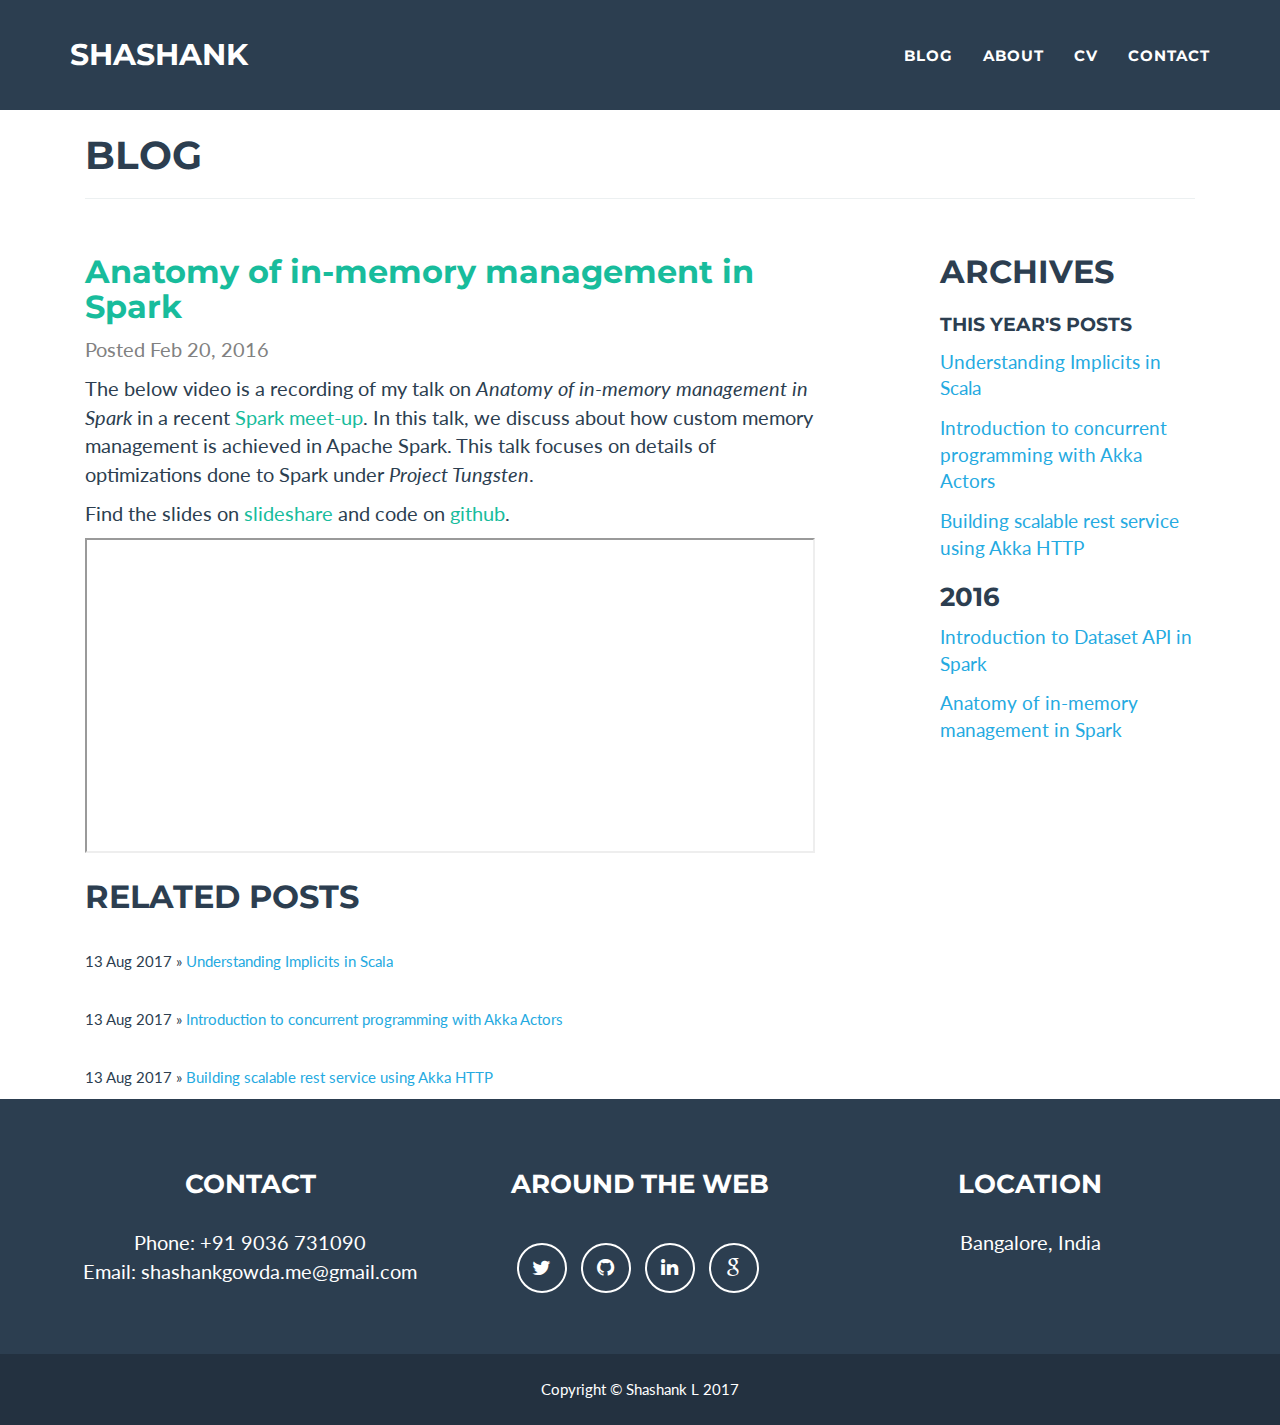
<file: 2016/02/20/anatomy-of-inmemory-management-in-spark.html>
<!DOCTYPE html>
<html>
    <head>
    <meta charset="utf-8">
    <meta http-equiv="X-UA-Compatible" content="IE=edge">
    <!-- <title>Anatomy of in-memory management in Spark</title> -->
    <title>Shashank Gowda</title>
    <meta name="viewport" content="width=device-width">
    
        <meta name="description" content="Discussion about custom memory in Apache Spark">
    

    <meta name="author" content="L Shashank">
    <link rel="canonical" href="http://shashankgowda.com/2016/02/20/anatomy-of-inmemory-management-in-spark.html">
    <link rel="alternate" type="application/rss+xml" title="RSS" href="/feed.xml">
    <link rel="shortcut icon" type="image/png" href="/favicon.png"/>
    <!-- <base href="shashankgowda.com"></base> -->
    <!--<script type="text/javascript">
        document.write("<base href='http://" + document.location.host + "' />");
    </script>
    <base href="shashankgowda.com"></base>-->
    

    <!-- Custom CSS & Bootstrap Core CSS - Uses Bootswatch Flatly Theme: http://bootswatch.com/flatly/ -->
    <link rel="stylesheet" href="/style.css">

    <!-- Google verification -->
    

    <!-- Bing Verification -->
    

    <!-- Custom Fonts -->
    <link rel="stylesheet" href="/css/font-awesome/css/font-awesome.min.css">
    <link href="http://fonts.googleapis.com/css?family=Montserrat:400,700" rel="stylesheet" type="text/css">
    <link href="http://fonts.googleapis.com/css?family=Lato:400,700,400italic,700italic" rel="stylesheet" type="text/css">

    <!-- HTML5 Shim and Respond.js IE8 support of HTML5 elements and media queries -->
    <!-- WARNING: Respond.js doesn't work if you view the page via file:// -->
    <!--[if lt IE 9]>
        <script src="https://oss.maxcdn.com/libs/html5shiv/3.7.0/html5shiv.js"></script>
        <script src="https://oss.maxcdn.com/libs/respond.js/1.4.2/respond.min.js"></script>
    <![endif]-->
</head>

    <body id="page-top" class="index blogindex-body">
       <!-- Navigation -->
    <nav class="navbar navbar-default navbar-fixed-top">
        <div class="container">
            <!-- Brand and toggle get grouped for better mobile display -->
            <div class="navbar-header page-scroll">
                <button type="button" class="navbar-toggle" data-toggle="collapse" data-target="#bs-example-navbar-collapse-1">
                    <span class="sr-only">Toggle navigation</span>
                    <span class="icon-bar"></span>
                    <span class="icon-bar"></span>
                    <span class="icon-bar"></span>
                </button>
                <a class="navbar-brand" href="/">SHASHANK</a>
            </div>

            <!-- Collect the nav links, forms, and other content for toggling -->
            <div class="collapse navbar-collapse" id="bs-example-navbar-collapse-1">
                <ul class="nav navbar-nav navbar-right">
                    <li class="page-scroll">
                        <a href="/blog" data-target="#">Blog</a>
                    </li>
                    <li class="page-scroll">
                        <a href="/about" data-target="#">About</a>
                    </li>
                    <li class="page-scroll">
                        <a href="/cv">CV</a>
                    </li>
                    
                    
                    <!--<li class="page-scroll">
                        <a href="/clients">Clients</a>
                    </li> -->
                    <li class="page-scroll">
                        <a href="#contact" data-target="#">Contact</a>
                    </li>
                </ul>
            </div>
            <!-- /.navbar-collapse -->
        </div>
        <!-- /.container-fluid -->
    </nav>

    <div class="container innerpage_heading">
    	<div class="col-md-12">
    		<h1>Blog</h1>
    		<hr/>
    	</div>    
	</div>    

	<div class="container content-row ">
	  <div class="post col-md-8" style="margin-top:3%;">
 <header class="post-header">
  <h2 style="margin-top: 0;">Anatomy of in-memory management in Spark</h2>
  <p class="meta">Posted Feb 20, 2016 </p>  
</header> 

<div>
<article class="post-content">
  <p>The below video is a recording of my talk on <em>Anatomy of in-memory management in Spark</em> in a recent <a href="http://www.meetup.com/Bangalore-Apache-Spark-Meetup">Spark meet-up</a>. In this talk, we discuss about how custom memory management is achieved in Apache Spark. This talk focuses on details of optimizations done to Spark under <em>Project Tungsten</em>.</p>

<p>Find the slides on <a href="http://www.slideshare.net/datamantra/anatomy-of-in-memory-processing-in-spark">slideshare</a> and code on <a href="https://github.com/shashankgowdal/introduction_to_dataset">github</a>.</p>

<div class="video-container"> <iframe src="https://www.youtube.com/embed/7nIMpD5TyNs" width="100%" height="315" allowfullscreen=""></iframe> </div>

</article>
</div>

<div class="related">
  <h2>Related posts</h2>
  <ul class="list-unstyled">
    
               
        
          <li style="margin-top:5%;">    
            <span class="post-date">13 Aug 2017</span>
            &raquo; <a style="color:#25aae1;" href="/2017/08/13/understanding-implicits-in-scala.html">Understanding Implicits in Scala</a>    
          </li>           
              
               
        
          <li style="margin-top:5%;">    
            <span class="post-date">13 Aug 2017</span>
            &raquo; <a style="color:#25aae1;" href="/2017/08/13/introduction-to-concurrent-programming-with-akka-actors.html">Introduction to concurrent programming with Akka Actors</a>    
          </li>           
              
               
        
          <li style="margin-top:5%;">    
            <span class="post-date">13 Aug 2017</span>
            &raquo; <a style="color:#25aae1;" href="/2017/08/13/building-scalable-rest-service-using-akka-http.html">Building scalable rest service using Akka HTTP</a>    
          </li>           
              
      
   
 </ul> 
</div>

 <!--  -->  
 
</div>

<div class="col-md-1"></div>
<div class="col-md-3" style="margin-top:3%;">
    <h2 style="margin-top: 0;"> Archives </h2>
  <h4 style="margin-top:10%;">This year's posts</h4>
  
    
      <ul class="list-unstyled">
    
      <li style="margin-top:5%;"><a href="/2017/08/13/understanding-implicits-in-scala.html" style="color:#25aae1;font-size: 125%;">Understanding Implicits in Scala</a></li>
  
    
      
      
      
    
      <li style="margin-top:5%;"><a href="/2017/08/13/introduction-to-concurrent-programming-with-akka-actors.html" style="color:#25aae1;font-size: 125%;">Introduction to concurrent programming with Akka Actors</a></li>
  
    
      
      
      
    
      <li style="margin-top:5%;"><a href="/2017/08/13/building-scalable-rest-service-using-akka-http.html" style="color:#25aae1;font-size: 125%;">Building scalable rest service using Akka HTTP</a></li>
  
    
      
      
      
        </ul>
        <h3>2016</h3>
        <ul class="list-unstyled">
      
    
      <li style="margin-top:5%;"><a href="/2016/02/20/introduction-to-dataset-api-in-spark.html" style="color:#25aae1;font-size: 125%;">Introduction to Dataset API in Spark</a></li>
  
    
      
      
      
    
      <li style="margin-top:5%;"><a href="/2016/02/20/anatomy-of-inmemory-management-in-spark.html" style="color:#25aae1;font-size: 125%;">Anatomy of in-memory management in Spark</a></li>
  
  </ul>


</div>
<script>
  (function(i,s,o,g,r,a,m){i['GoogleAnalyticsObject']=r;i[r]=i[r]||function(){
  (i[r].q=i[r].q||[]).push(arguments)},i[r].l=1*new Date();a=s.createElement(o),
  m=s.getElementsByTagName(o)[0];a.async=1;a.src=g;m.parentNode.insertBefore(a,m)
  })(window,document,'script','//www.google-analytics.com/analytics.js','ga');

  ga('create', 'UA-74078823-1', 'auto');
  ga('send', 'pageview');

</script>

	</div>

        <!-- Footer -->
    <footer class="text-center" id="contact">
        <div class="footer-above">
            <div class="container">
                <div class="row">
                    <div class="footer-col col-md-4">
                        <h3>Contact</h3>
                        <p>Phone: +91 9036 731090<br/>Email: shashankgowda.me@gmail.com</p>
                    </div>
                    <div class="footer-col col-md-4">
                        <h3>Around the Web</h3>
                        <ul class="list-inline">
                            
                            <li>
                                <a href="http://twitter.com/shashankgowdal" class="btn-social btn-outline"><i class="fa fa-fw fa-twitter"></i></a>
                            </li>
		                    
                            <li>
                                <a href="http://github.com/shashankgowdal" class="btn-social btn-outline"><i class="fa fa-fw fa-github"></i></a>
                            </li>
		                    
                            <li>
                                <a href="https://in.linkedin.com/in/shashankgowdal" class="btn-social btn-outline"><i class="fa fa-fw fa-linkedin"></i></a>
                            </li>
		                    
                            <li>
                                <a href="mailto:shashankgowda.me@gmail.com" class="btn-social btn-outline"><i class="fa fa-fw fa-google"></i></a>
                            </li>
		                    
                        </ul>
                    </div>
                    <div class="footer-col col-md-4">
                        <h3>Location</h3>
                        <p>
                            
                                Bangalore, India <br>
                            
                                 <br>
                            
                        </p>
                    </div>
                </div>
            </div>
        </div>
        <div class="footer-below">
            <div class="container">
                <div class="row">
                    <div class="col-lg-12">
                        Copyright &copy; Shashank L 2017
                    </div>
                </div>
            </div>
        </div>
    </footer>

    <!-- Scroll to Top Button (Only visible on small and extra-small screen sizes) -->
    <div class="scroll-top page-scroll visible-xs visible-sm">
        <a class="btn btn-primary" href="#page-top">
            <i class="fa fa-chevron-up"></i>
        </a>
    </div>

     <!-- jQuery Version 1.11.0 -->
    <script src="/js/jquery-1.11.0.js"></script>

    <!-- Bootstrap Core JavaScript -->
    <script src="/js/bootstrap.min.js"></script>

    <!-- Plugin JavaScript -->
    <script src="/js/jquery.easing.min.js"></script>
    <script src="/js/classie.js"></script>
    <script src="/js/cbpAnimatedHeader.js"></script>

    <!-- Contact Form JavaScript -->
    <script src="/js/jqBootstrapValidation.js"></script>
    
    <script src="/js/contact_me_static.js"></script>
    

    <!-- Custom Theme JavaScript -->
    <script src="/js/freelancer.js"></script>

    

<script type="text/javascript">
    $("li.page-scroll").removeClass("active")    
</script>

    <script>
  (function(i,s,o,g,r,a,m){i['GoogleAnalyticsObject']=r;i[r]=i[r]||function(){
  (i[r].q=i[r].q||[]).push(arguments)},i[r].l=1*new Date();a=s.createElement(o),
  m=s.getElementsByTagName(o)[0];a.async=1;a.src=g;m.parentNode.insertBefore(a,m)
  })(window,document,'script','//www.google-analytics.com/analytics.js','ga');

  ga('create', 'UA-74078823-1', 'auto');
  ga('send', 'pageview');

</script>
    </body>
</html>
</file>
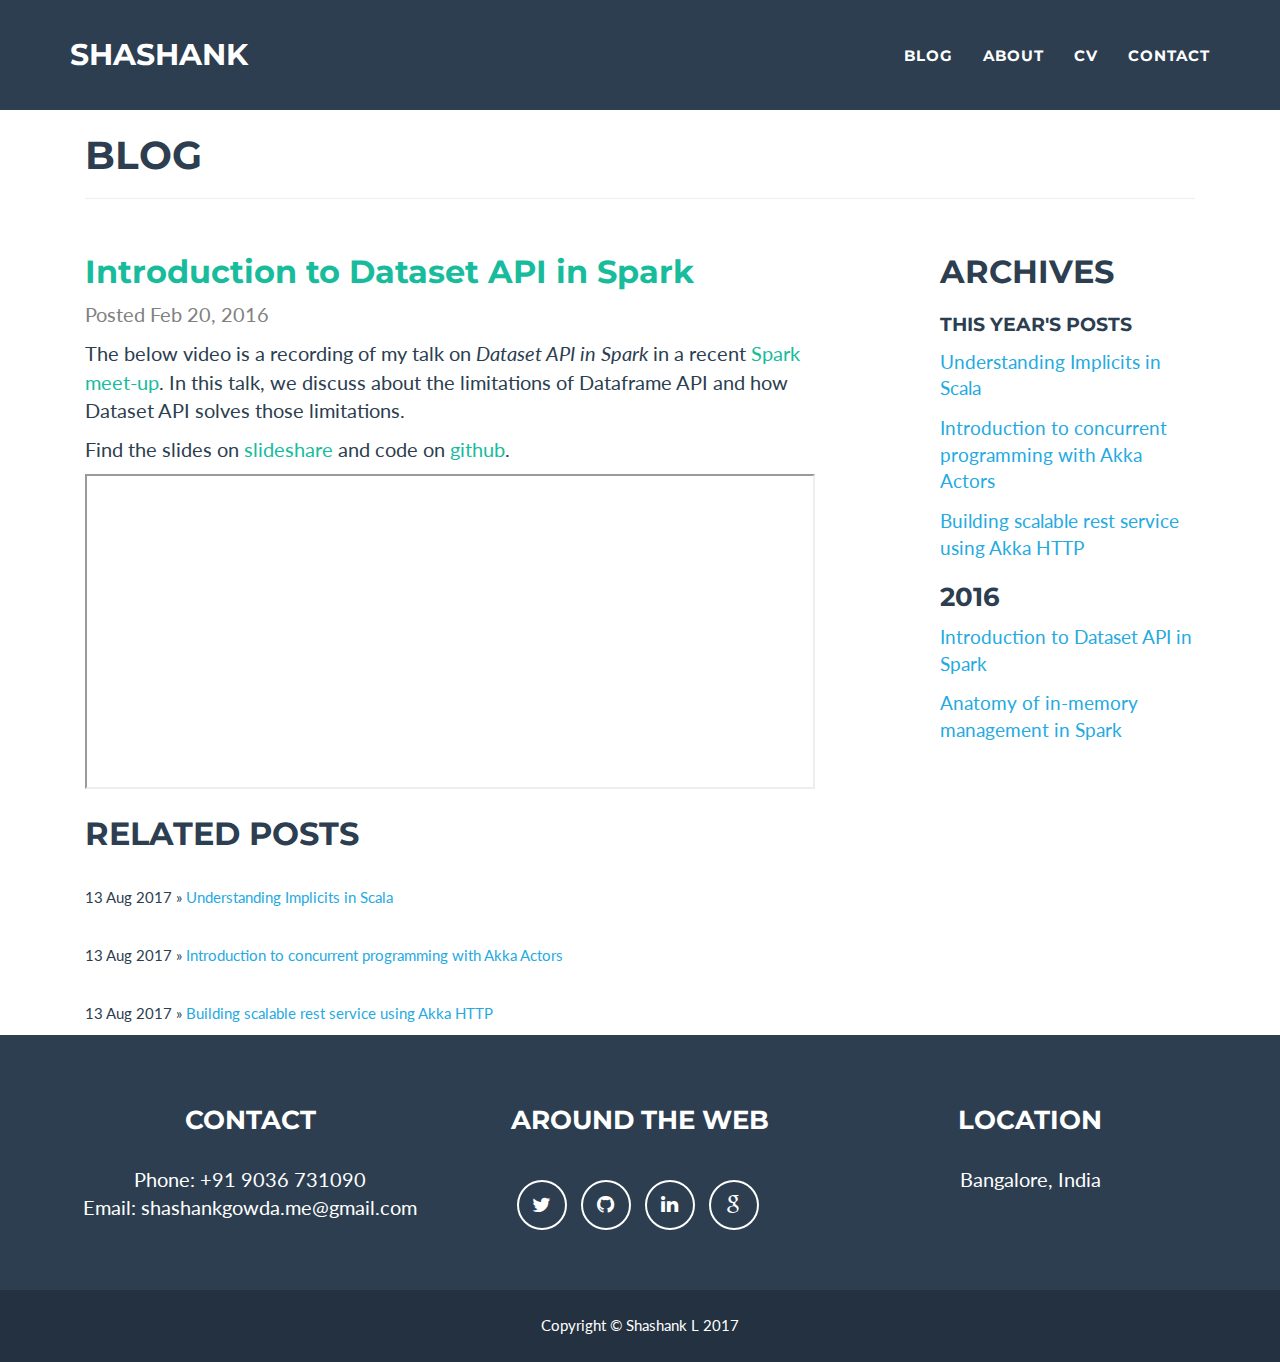
<file: 2016/02/20/introduction-to-dataset-api-in-spark.html>
<!DOCTYPE html>
<html>
    <head>
    <meta charset="utf-8">
    <meta http-equiv="X-UA-Compatible" content="IE=edge">
    <!-- <title>Introduction to Dataset API in Spark</title> -->
    <title>Shashank Gowda</title>
    <meta name="viewport" content="width=device-width">
    
        <meta name="description" content="Overcoming limitations of Dataframe API using Dataset API">
    

    <meta name="author" content="L Shashank">
    <link rel="canonical" href="http://shashankgowda.com/2016/02/20/introduction-to-dataset-api-in-spark.html">
    <link rel="alternate" type="application/rss+xml" title="RSS" href="/feed.xml">
    <link rel="shortcut icon" type="image/png" href="/favicon.png"/>
    <!-- <base href="shashankgowda.com"></base> -->
    <!--<script type="text/javascript">
        document.write("<base href='http://" + document.location.host + "' />");
    </script>
    <base href="shashankgowda.com"></base>-->
    

    <!-- Custom CSS & Bootstrap Core CSS - Uses Bootswatch Flatly Theme: http://bootswatch.com/flatly/ -->
    <link rel="stylesheet" href="/style.css">

    <!-- Google verification -->
    

    <!-- Bing Verification -->
    

    <!-- Custom Fonts -->
    <link rel="stylesheet" href="/css/font-awesome/css/font-awesome.min.css">
    <link href="http://fonts.googleapis.com/css?family=Montserrat:400,700" rel="stylesheet" type="text/css">
    <link href="http://fonts.googleapis.com/css?family=Lato:400,700,400italic,700italic" rel="stylesheet" type="text/css">

    <!-- HTML5 Shim and Respond.js IE8 support of HTML5 elements and media queries -->
    <!-- WARNING: Respond.js doesn't work if you view the page via file:// -->
    <!--[if lt IE 9]>
        <script src="https://oss.maxcdn.com/libs/html5shiv/3.7.0/html5shiv.js"></script>
        <script src="https://oss.maxcdn.com/libs/respond.js/1.4.2/respond.min.js"></script>
    <![endif]-->
</head>

    <body id="page-top" class="index blogindex-body">
       <!-- Navigation -->
    <nav class="navbar navbar-default navbar-fixed-top">
        <div class="container">
            <!-- Brand and toggle get grouped for better mobile display -->
            <div class="navbar-header page-scroll">
                <button type="button" class="navbar-toggle" data-toggle="collapse" data-target="#bs-example-navbar-collapse-1">
                    <span class="sr-only">Toggle navigation</span>
                    <span class="icon-bar"></span>
                    <span class="icon-bar"></span>
                    <span class="icon-bar"></span>
                </button>
                <a class="navbar-brand" href="/">SHASHANK</a>
            </div>

            <!-- Collect the nav links, forms, and other content for toggling -->
            <div class="collapse navbar-collapse" id="bs-example-navbar-collapse-1">
                <ul class="nav navbar-nav navbar-right">
                    <li class="page-scroll">
                        <a href="/blog" data-target="#">Blog</a>
                    </li>
                    <li class="page-scroll">
                        <a href="/about" data-target="#">About</a>
                    </li>
                    <li class="page-scroll">
                        <a href="/cv">CV</a>
                    </li>
                    
                    
                    <!--<li class="page-scroll">
                        <a href="/clients">Clients</a>
                    </li> -->
                    <li class="page-scroll">
                        <a href="#contact" data-target="#">Contact</a>
                    </li>
                </ul>
            </div>
            <!-- /.navbar-collapse -->
        </div>
        <!-- /.container-fluid -->
    </nav>

    <div class="container innerpage_heading">
    	<div class="col-md-12">
    		<h1>Blog</h1>
    		<hr/>
    	</div>    
	</div>    

	<div class="container content-row ">
	  <div class="post col-md-8" style="margin-top:3%;">
 <header class="post-header">
  <h2 style="margin-top: 0;">Introduction to Dataset API in Spark</h2>
  <p class="meta">Posted Feb 20, 2016 </p>  
</header> 

<div>
<article class="post-content">
  <p>The below video is a recording of my talk on <em>Dataset API in Spark</em> in a recent <a href="http://www.meetup.com/Bangalore-Apache-Spark-Meetup">Spark meet-up</a>. In this talk, we discuss about the limitations of Dataframe API and how Dataset API solves those limitations.</p>

<p>Find the slides on <a href="http://www.slideshare.net/datamantra/introduction-to-dataset">slideshare</a> and code on <a href="https://github.com/shashankgowdal/introduction_to_dataset">github</a>.</p>

<div class="video-container"> <iframe src="https://www.youtube.com/embed/hHFuKeeQujc" width="100%" height="315" allowfullscreen=""></iframe> </div>

</article>
</div>

<div class="related">
  <h2>Related posts</h2>
  <ul class="list-unstyled">
    
               
        
          <li style="margin-top:5%;">    
            <span class="post-date">13 Aug 2017</span>
            &raquo; <a style="color:#25aae1;" href="/2017/08/13/understanding-implicits-in-scala.html">Understanding Implicits in Scala</a>    
          </li>           
              
               
        
          <li style="margin-top:5%;">    
            <span class="post-date">13 Aug 2017</span>
            &raquo; <a style="color:#25aae1;" href="/2017/08/13/introduction-to-concurrent-programming-with-akka-actors.html">Introduction to concurrent programming with Akka Actors</a>    
          </li>           
              
               
        
          <li style="margin-top:5%;">    
            <span class="post-date">13 Aug 2017</span>
            &raquo; <a style="color:#25aae1;" href="/2017/08/13/building-scalable-rest-service-using-akka-http.html">Building scalable rest service using Akka HTTP</a>    
          </li>           
              
      
   
 </ul> 
</div>

 <!--  -->  
 
</div>

<div class="col-md-1"></div>
<div class="col-md-3" style="margin-top:3%;">
    <h2 style="margin-top: 0;"> Archives </h2>
  <h4 style="margin-top:10%;">This year's posts</h4>
  
    
      <ul class="list-unstyled">
    
      <li style="margin-top:5%;"><a href="/2017/08/13/understanding-implicits-in-scala.html" style="color:#25aae1;font-size: 125%;">Understanding Implicits in Scala</a></li>
  
    
      
      
      
    
      <li style="margin-top:5%;"><a href="/2017/08/13/introduction-to-concurrent-programming-with-akka-actors.html" style="color:#25aae1;font-size: 125%;">Introduction to concurrent programming with Akka Actors</a></li>
  
    
      
      
      
    
      <li style="margin-top:5%;"><a href="/2017/08/13/building-scalable-rest-service-using-akka-http.html" style="color:#25aae1;font-size: 125%;">Building scalable rest service using Akka HTTP</a></li>
  
    
      
      
      
        </ul>
        <h3>2016</h3>
        <ul class="list-unstyled">
      
    
      <li style="margin-top:5%;"><a href="/2016/02/20/introduction-to-dataset-api-in-spark.html" style="color:#25aae1;font-size: 125%;">Introduction to Dataset API in Spark</a></li>
  
    
      
      
      
    
      <li style="margin-top:5%;"><a href="/2016/02/20/anatomy-of-inmemory-management-in-spark.html" style="color:#25aae1;font-size: 125%;">Anatomy of in-memory management in Spark</a></li>
  
  </ul>


</div>
<script>
  (function(i,s,o,g,r,a,m){i['GoogleAnalyticsObject']=r;i[r]=i[r]||function(){
  (i[r].q=i[r].q||[]).push(arguments)},i[r].l=1*new Date();a=s.createElement(o),
  m=s.getElementsByTagName(o)[0];a.async=1;a.src=g;m.parentNode.insertBefore(a,m)
  })(window,document,'script','//www.google-analytics.com/analytics.js','ga');

  ga('create', 'UA-74078823-1', 'auto');
  ga('send', 'pageview');

</script>

	</div>

        <!-- Footer -->
    <footer class="text-center" id="contact">
        <div class="footer-above">
            <div class="container">
                <div class="row">
                    <div class="footer-col col-md-4">
                        <h3>Contact</h3>
                        <p>Phone: +91 9036 731090<br/>Email: shashankgowda.me@gmail.com</p>
                    </div>
                    <div class="footer-col col-md-4">
                        <h3>Around the Web</h3>
                        <ul class="list-inline">
                            
                            <li>
                                <a href="http://twitter.com/shashankgowdal" class="btn-social btn-outline"><i class="fa fa-fw fa-twitter"></i></a>
                            </li>
		                    
                            <li>
                                <a href="http://github.com/shashankgowdal" class="btn-social btn-outline"><i class="fa fa-fw fa-github"></i></a>
                            </li>
		                    
                            <li>
                                <a href="https://in.linkedin.com/in/shashankgowdal" class="btn-social btn-outline"><i class="fa fa-fw fa-linkedin"></i></a>
                            </li>
		                    
                            <li>
                                <a href="mailto:shashankgowda.me@gmail.com" class="btn-social btn-outline"><i class="fa fa-fw fa-google"></i></a>
                            </li>
		                    
                        </ul>
                    </div>
                    <div class="footer-col col-md-4">
                        <h3>Location</h3>
                        <p>
                            
                                Bangalore, India <br>
                            
                                 <br>
                            
                        </p>
                    </div>
                </div>
            </div>
        </div>
        <div class="footer-below">
            <div class="container">
                <div class="row">
                    <div class="col-lg-12">
                        Copyright &copy; Shashank L 2017
                    </div>
                </div>
            </div>
        </div>
    </footer>

    <!-- Scroll to Top Button (Only visible on small and extra-small screen sizes) -->
    <div class="scroll-top page-scroll visible-xs visible-sm">
        <a class="btn btn-primary" href="#page-top">
            <i class="fa fa-chevron-up"></i>
        </a>
    </div>

     <!-- jQuery Version 1.11.0 -->
    <script src="/js/jquery-1.11.0.js"></script>

    <!-- Bootstrap Core JavaScript -->
    <script src="/js/bootstrap.min.js"></script>

    <!-- Plugin JavaScript -->
    <script src="/js/jquery.easing.min.js"></script>
    <script src="/js/classie.js"></script>
    <script src="/js/cbpAnimatedHeader.js"></script>

    <!-- Contact Form JavaScript -->
    <script src="/js/jqBootstrapValidation.js"></script>
    
    <script src="/js/contact_me_static.js"></script>
    

    <!-- Custom Theme JavaScript -->
    <script src="/js/freelancer.js"></script>

    

<script type="text/javascript">
    $("li.page-scroll").removeClass("active")    
</script>

    <script>
  (function(i,s,o,g,r,a,m){i['GoogleAnalyticsObject']=r;i[r]=i[r]||function(){
  (i[r].q=i[r].q||[]).push(arguments)},i[r].l=1*new Date();a=s.createElement(o),
  m=s.getElementsByTagName(o)[0];a.async=1;a.src=g;m.parentNode.insertBefore(a,m)
  })(window,document,'script','//www.google-analytics.com/analytics.js','ga');

  ga('create', 'UA-74078823-1', 'auto');
  ga('send', 'pageview');

</script>
    </body>
</html>
</file>
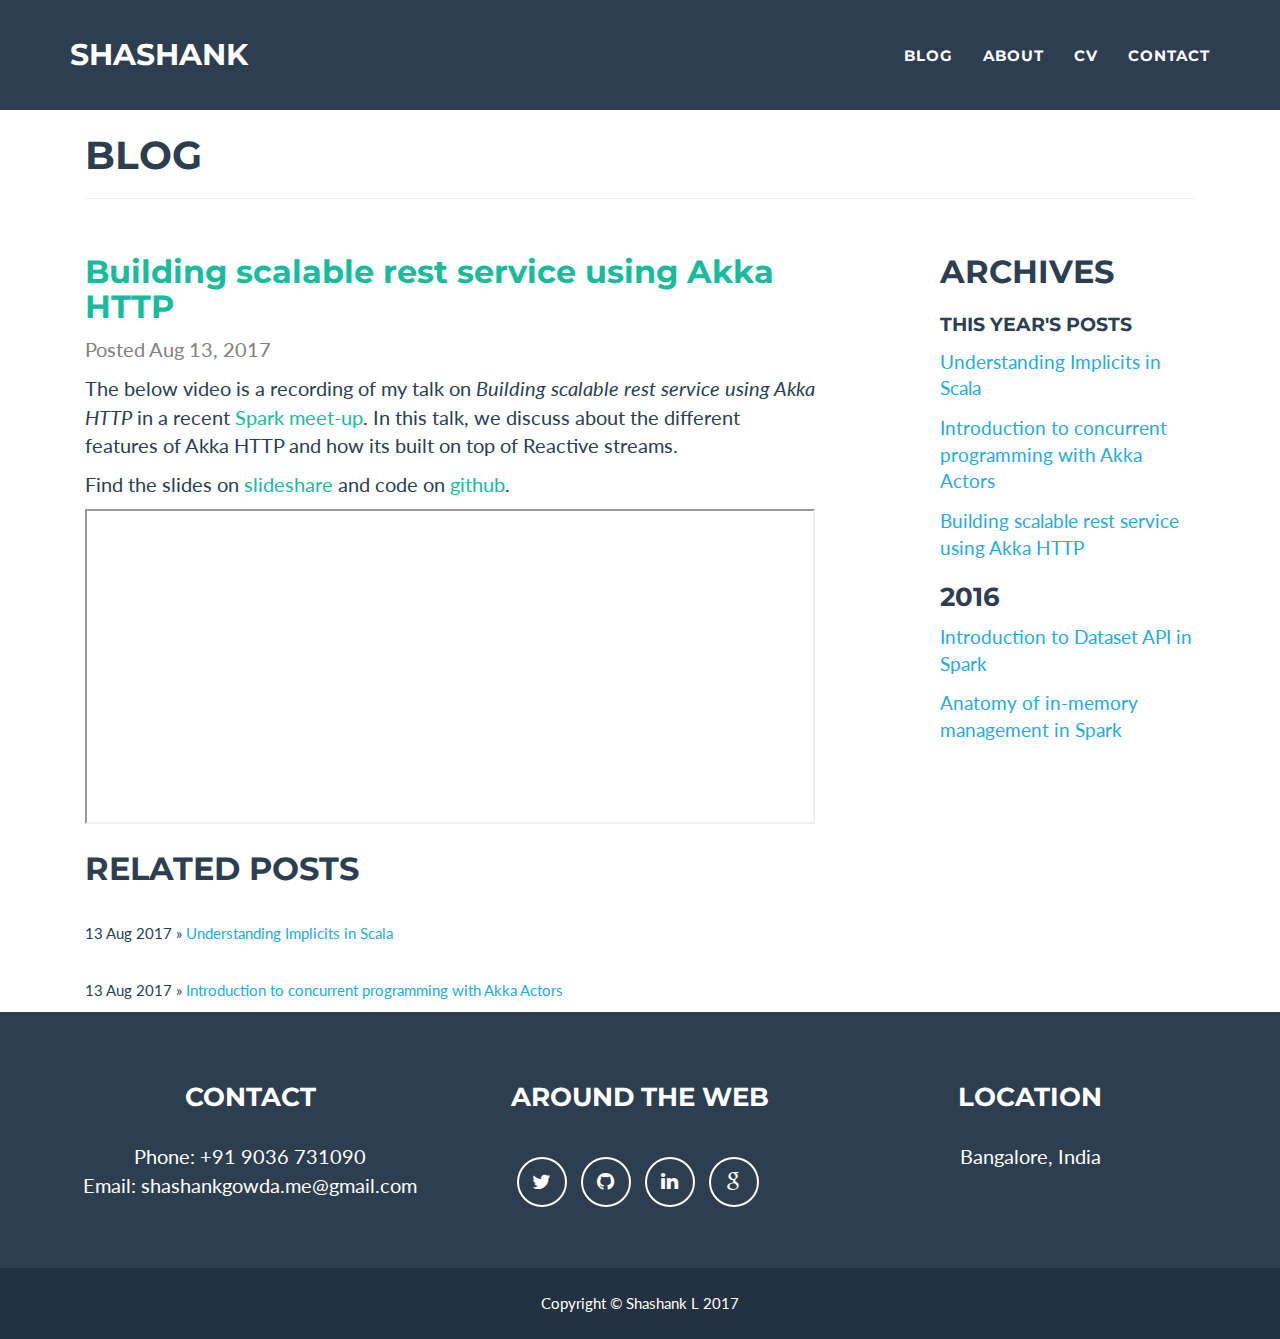
<file: 2017/08/13/building-scalable-rest-service-using-akka-http.html>
<!DOCTYPE html>
<html>
    <head>
    <meta charset="utf-8">
    <meta http-equiv="X-UA-Compatible" content="IE=edge">
    <!-- <title>Building scalable rest service using Akka HTTP</title> -->
    <title>Shashank Gowda</title>
    <meta name="viewport" content="width=device-width">
    
        <meta name="description" content="A brief introduction to Akka HTTP">
    

    <meta name="author" content="L Shashank">
    <link rel="canonical" href="http://shashankgowda.com/2017/08/13/building-scalable-rest-service-using-akka-http.html">
    <link rel="alternate" type="application/rss+xml" title="RSS" href="/feed.xml">
    <link rel="shortcut icon" type="image/png" href="/favicon.png"/>
    <!-- <base href="shashankgowda.com"></base> -->
    <!--<script type="text/javascript">
        document.write("<base href='http://" + document.location.host + "' />");
    </script>
    <base href="shashankgowda.com"></base>-->
    

    <!-- Custom CSS & Bootstrap Core CSS - Uses Bootswatch Flatly Theme: http://bootswatch.com/flatly/ -->
    <link rel="stylesheet" href="/style.css">

    <!-- Google verification -->
    

    <!-- Bing Verification -->
    

    <!-- Custom Fonts -->
    <link rel="stylesheet" href="/css/font-awesome/css/font-awesome.min.css">
    <link href="http://fonts.googleapis.com/css?family=Montserrat:400,700" rel="stylesheet" type="text/css">
    <link href="http://fonts.googleapis.com/css?family=Lato:400,700,400italic,700italic" rel="stylesheet" type="text/css">

    <!-- HTML5 Shim and Respond.js IE8 support of HTML5 elements and media queries -->
    <!-- WARNING: Respond.js doesn't work if you view the page via file:// -->
    <!--[if lt IE 9]>
        <script src="https://oss.maxcdn.com/libs/html5shiv/3.7.0/html5shiv.js"></script>
        <script src="https://oss.maxcdn.com/libs/respond.js/1.4.2/respond.min.js"></script>
    <![endif]-->
</head>

    <body id="page-top" class="index blogindex-body">
       <!-- Navigation -->
    <nav class="navbar navbar-default navbar-fixed-top">
        <div class="container">
            <!-- Brand and toggle get grouped for better mobile display -->
            <div class="navbar-header page-scroll">
                <button type="button" class="navbar-toggle" data-toggle="collapse" data-target="#bs-example-navbar-collapse-1">
                    <span class="sr-only">Toggle navigation</span>
                    <span class="icon-bar"></span>
                    <span class="icon-bar"></span>
                    <span class="icon-bar"></span>
                </button>
                <a class="navbar-brand" href="/">SHASHANK</a>
            </div>

            <!-- Collect the nav links, forms, and other content for toggling -->
            <div class="collapse navbar-collapse" id="bs-example-navbar-collapse-1">
                <ul class="nav navbar-nav navbar-right">
                    <li class="page-scroll">
                        <a href="/blog" data-target="#">Blog</a>
                    </li>
                    <li class="page-scroll">
                        <a href="/about" data-target="#">About</a>
                    </li>
                    <li class="page-scroll">
                        <a href="/cv">CV</a>
                    </li>
                    
                    
                    <!--<li class="page-scroll">
                        <a href="/clients">Clients</a>
                    </li> -->
                    <li class="page-scroll">
                        <a href="#contact" data-target="#">Contact</a>
                    </li>
                </ul>
            </div>
            <!-- /.navbar-collapse -->
        </div>
        <!-- /.container-fluid -->
    </nav>

    <div class="container innerpage_heading">
    	<div class="col-md-12">
    		<h1>Blog</h1>
    		<hr/>
    	</div>    
	</div>    

	<div class="container content-row ">
	  <div class="post col-md-8" style="margin-top:3%;">
 <header class="post-header">
  <h2 style="margin-top: 0;">Building scalable rest service using Akka HTTP</h2>
  <p class="meta">Posted Aug 13, 2017 </p>  
</header> 

<div>
<article class="post-content">
  <p>The below video is a recording of my talk on <em>Building scalable rest service using Akka HTTP</em> in a recent <a href="http://www.meetup.com/Bangalore-Apache-Spark-Meetup">Spark meet-up</a>. In this talk, we discuss about the different features of Akka HTTP and how its built on top of Reactive streams.</p>

<p>Find the slides on <a href="https://www.slideshare.net/datamantra/building-scalable-rest-service-using-akka-http">slideshare</a> and code on <a href="https://github.com/shashankgowdal/introduction-to-akkahttp">github</a>.</p>

<div class="video-container"> <iframe src="https://www.youtube.com/embed/zRVj7W9yNzQ" width="100%" height="315" allowfullscreen=""></iframe> </div>

</article>
</div>

<div class="related">
  <h2>Related posts</h2>
  <ul class="list-unstyled">
    
               
        
          <li style="margin-top:5%;">    
            <span class="post-date">13 Aug 2017</span>
            &raquo; <a style="color:#25aae1;" href="/2017/08/13/understanding-implicits-in-scala.html">Understanding Implicits in Scala</a>    
          </li>           
              
               
        
          <li style="margin-top:5%;">    
            <span class="post-date">13 Aug 2017</span>
            &raquo; <a style="color:#25aae1;" href="/2017/08/13/introduction-to-concurrent-programming-with-akka-actors.html">Introduction to concurrent programming with Akka Actors</a>    
          </li>           
              
               
              
      
   
 </ul> 
</div>

 <!--  -->  
 
</div>

<div class="col-md-1"></div>
<div class="col-md-3" style="margin-top:3%;">
    <h2 style="margin-top: 0;"> Archives </h2>
  <h4 style="margin-top:10%;">This year's posts</h4>
  
    
      <ul class="list-unstyled">
    
      <li style="margin-top:5%;"><a href="/2017/08/13/understanding-implicits-in-scala.html" style="color:#25aae1;font-size: 125%;">Understanding Implicits in Scala</a></li>
  
    
      
      
      
    
      <li style="margin-top:5%;"><a href="/2017/08/13/introduction-to-concurrent-programming-with-akka-actors.html" style="color:#25aae1;font-size: 125%;">Introduction to concurrent programming with Akka Actors</a></li>
  
    
      
      
      
    
      <li style="margin-top:5%;"><a href="/2017/08/13/building-scalable-rest-service-using-akka-http.html" style="color:#25aae1;font-size: 125%;">Building scalable rest service using Akka HTTP</a></li>
  
    
      
      
      
        </ul>
        <h3>2016</h3>
        <ul class="list-unstyled">
      
    
      <li style="margin-top:5%;"><a href="/2016/02/20/introduction-to-dataset-api-in-spark.html" style="color:#25aae1;font-size: 125%;">Introduction to Dataset API in Spark</a></li>
  
    
      
      
      
    
      <li style="margin-top:5%;"><a href="/2016/02/20/anatomy-of-inmemory-management-in-spark.html" style="color:#25aae1;font-size: 125%;">Anatomy of in-memory management in Spark</a></li>
  
  </ul>


</div>
<script>
  (function(i,s,o,g,r,a,m){i['GoogleAnalyticsObject']=r;i[r]=i[r]||function(){
  (i[r].q=i[r].q||[]).push(arguments)},i[r].l=1*new Date();a=s.createElement(o),
  m=s.getElementsByTagName(o)[0];a.async=1;a.src=g;m.parentNode.insertBefore(a,m)
  })(window,document,'script','//www.google-analytics.com/analytics.js','ga');

  ga('create', 'UA-74078823-1', 'auto');
  ga('send', 'pageview');

</script>

	</div>

        <!-- Footer -->
    <footer class="text-center" id="contact">
        <div class="footer-above">
            <div class="container">
                <div class="row">
                    <div class="footer-col col-md-4">
                        <h3>Contact</h3>
                        <p>Phone: +91 9036 731090<br/>Email: shashankgowda.me@gmail.com</p>
                    </div>
                    <div class="footer-col col-md-4">
                        <h3>Around the Web</h3>
                        <ul class="list-inline">
                            
                            <li>
                                <a href="http://twitter.com/shashankgowdal" class="btn-social btn-outline"><i class="fa fa-fw fa-twitter"></i></a>
                            </li>
		                    
                            <li>
                                <a href="http://github.com/shashankgowdal" class="btn-social btn-outline"><i class="fa fa-fw fa-github"></i></a>
                            </li>
		                    
                            <li>
                                <a href="https://in.linkedin.com/in/shashankgowdal" class="btn-social btn-outline"><i class="fa fa-fw fa-linkedin"></i></a>
                            </li>
		                    
                            <li>
                                <a href="mailto:shashankgowda.me@gmail.com" class="btn-social btn-outline"><i class="fa fa-fw fa-google"></i></a>
                            </li>
		                    
                        </ul>
                    </div>
                    <div class="footer-col col-md-4">
                        <h3>Location</h3>
                        <p>
                            
                                Bangalore, India <br>
                            
                                 <br>
                            
                        </p>
                    </div>
                </div>
            </div>
        </div>
        <div class="footer-below">
            <div class="container">
                <div class="row">
                    <div class="col-lg-12">
                        Copyright &copy; Shashank L 2017
                    </div>
                </div>
            </div>
        </div>
    </footer>

    <!-- Scroll to Top Button (Only visible on small and extra-small screen sizes) -->
    <div class="scroll-top page-scroll visible-xs visible-sm">
        <a class="btn btn-primary" href="#page-top">
            <i class="fa fa-chevron-up"></i>
        </a>
    </div>

     <!-- jQuery Version 1.11.0 -->
    <script src="/js/jquery-1.11.0.js"></script>

    <!-- Bootstrap Core JavaScript -->
    <script src="/js/bootstrap.min.js"></script>

    <!-- Plugin JavaScript -->
    <script src="/js/jquery.easing.min.js"></script>
    <script src="/js/classie.js"></script>
    <script src="/js/cbpAnimatedHeader.js"></script>

    <!-- Contact Form JavaScript -->
    <script src="/js/jqBootstrapValidation.js"></script>
    
    <script src="/js/contact_me_static.js"></script>
    

    <!-- Custom Theme JavaScript -->
    <script src="/js/freelancer.js"></script>

    

<script type="text/javascript">
    $("li.page-scroll").removeClass("active")    
</script>

    <script>
  (function(i,s,o,g,r,a,m){i['GoogleAnalyticsObject']=r;i[r]=i[r]||function(){
  (i[r].q=i[r].q||[]).push(arguments)},i[r].l=1*new Date();a=s.createElement(o),
  m=s.getElementsByTagName(o)[0];a.async=1;a.src=g;m.parentNode.insertBefore(a,m)
  })(window,document,'script','//www.google-analytics.com/analytics.js','ga');

  ga('create', 'UA-74078823-1', 'auto');
  ga('send', 'pageview');

</script>
    </body>
</html>
</file>
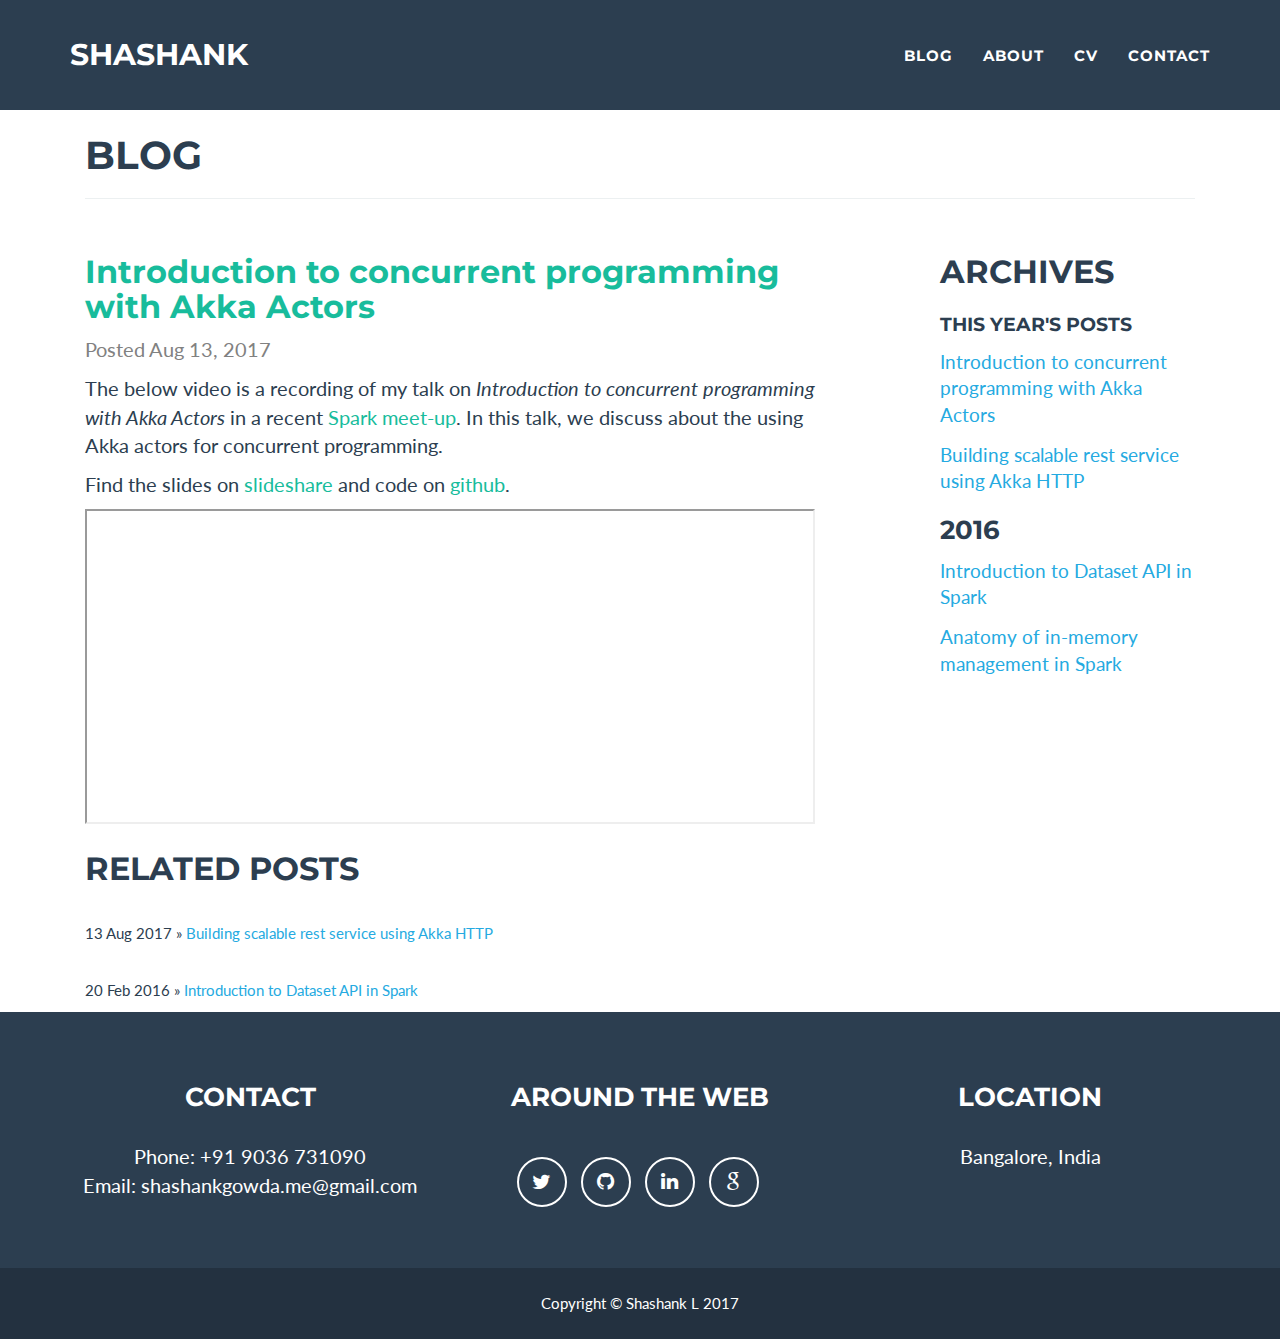
<file: 2017/08/13/introduction-to-concurrent-programming-with-akka-actors.html>
<!DOCTYPE html>
<html>
    <head>
    <meta charset="utf-8">
    <meta http-equiv="X-UA-Compatible" content="IE=edge">
    <!-- <title>Introduction to concurrent programming with Akka Actors</title> -->
    <title>Shashank Gowda</title>
    <meta name="viewport" content="width=device-width">
    
        <meta name="description" content="A brief introduction to Akka Actors">
    

    <meta name="author" content="L Shashank">
    <link rel="canonical" href="http://shashankgowda.com/2017/08/13/introduction-to-concurrent-programming-with-akka-actors.html">
    <link rel="alternate" type="application/rss+xml" title="RSS" href="/feed.xml">
    <link rel="shortcut icon" type="image/png" href="/favicon.png"/>
    <!-- <base href="shashankgowda.com"></base> -->
    <!--<script type="text/javascript">
        document.write("<base href='http://" + document.location.host + "' />");
    </script>
    <base href="shashankgowda.com"></base>-->
    

    <!-- Custom CSS & Bootstrap Core CSS - Uses Bootswatch Flatly Theme: http://bootswatch.com/flatly/ -->
    <link rel="stylesheet" href="/style.css">

    <!-- Google verification -->
    

    <!-- Bing Verification -->
    

    <!-- Custom Fonts -->
    <link rel="stylesheet" href="/css/font-awesome/css/font-awesome.min.css">
    <link href="http://fonts.googleapis.com/css?family=Montserrat:400,700" rel="stylesheet" type="text/css">
    <link href="http://fonts.googleapis.com/css?family=Lato:400,700,400italic,700italic" rel="stylesheet" type="text/css">

    <!-- HTML5 Shim and Respond.js IE8 support of HTML5 elements and media queries -->
    <!-- WARNING: Respond.js doesn't work if you view the page via file:// -->
    <!--[if lt IE 9]>
        <script src="https://oss.maxcdn.com/libs/html5shiv/3.7.0/html5shiv.js"></script>
        <script src="https://oss.maxcdn.com/libs/respond.js/1.4.2/respond.min.js"></script>
    <![endif]-->
</head>

    <body id="page-top" class="index blogindex-body">
       <!-- Navigation -->
    <nav class="navbar navbar-default navbar-fixed-top">
        <div class="container">
            <!-- Brand and toggle get grouped for better mobile display -->
            <div class="navbar-header page-scroll">
                <button type="button" class="navbar-toggle" data-toggle="collapse" data-target="#bs-example-navbar-collapse-1">
                    <span class="sr-only">Toggle navigation</span>
                    <span class="icon-bar"></span>
                    <span class="icon-bar"></span>
                    <span class="icon-bar"></span>
                </button>
                <a class="navbar-brand" href="/">SHASHANK</a>
            </div>

            <!-- Collect the nav links, forms, and other content for toggling -->
            <div class="collapse navbar-collapse" id="bs-example-navbar-collapse-1">
                <ul class="nav navbar-nav navbar-right">
                    <li class="page-scroll">
                        <a href="/blog" data-target="#">Blog</a>
                    </li>
                    <li class="page-scroll">
                        <a href="/about" data-target="#">About</a>
                    </li>
                    <li class="page-scroll">
                        <a href="/cv">CV</a>
                    </li>
                    
                    
                    <!--<li class="page-scroll">
                        <a href="/clients">Clients</a>
                    </li> -->
                    <li class="page-scroll">
                        <a href="#contact" data-target="#">Contact</a>
                    </li>
                </ul>
            </div>
            <!-- /.navbar-collapse -->
        </div>
        <!-- /.container-fluid -->
    </nav>

    <div class="container innerpage_heading">
    	<div class="col-md-12">
    		<h1>Blog</h1>
    		<hr/>
    	</div>    
	</div>    

	<div class="container content-row ">
	  <div class="post col-md-8" style="margin-top:3%;">
 <header class="post-header">
  <h2 style="margin-top: 0;">Introduction to concurrent programming with Akka Actors</h2>
  <p class="meta">Posted Aug 13, 2017 </p>  
</header> 

<div>
<article class="post-content">
  <p>The below video is a recording of my talk on <em>Introduction to concurrent programming with Akka Actors</em> in a recent <a href="https://www.meetup.com/Bangalore-Apache-Spark-Meetup/events/237647587/">Spark meet-up</a>. In this talk, we discuss about the using Akka actors for concurrent programming.</p>

<p>Find the slides on <a href="https://www.slideshare.net/datamantra/introduction-to-concurrent-programming-with-akka-actors-73684310">slideshare</a> and code on <a href="https://github.com/shashankgowdal/introduction-to-concurrentprogramming-with-akka">github</a>.</p>

<div class="video-container"> <iframe src="https://www.youtube.com/embed/4GWG7v8T4Xg" width="100%" height="315" allowfullscreen=""></iframe> </div>

</article>
</div>

<div class="related">
  <h2>Related posts</h2>
  <ul class="list-unstyled">
    
               
              
               
        
          <li style="margin-top:5%;">    
            <span class="post-date">13 Aug 2017</span>
            &raquo; <a style="color:#25aae1;" href="/2017/08/13/building-scalable-rest-service-using-akka-http.html">Building scalable rest service using Akka HTTP</a>    
          </li>           
              
               
        
          <li style="margin-top:5%;">    
            <span class="post-date">20 Feb 2016</span>
            &raquo; <a style="color:#25aae1;" href="/2016/02/20/introduction-to-dataset-api-in-spark.html">Introduction to Dataset API in Spark</a>    
          </li>           
              
      
   
 </ul> 
</div>

 <!--  -->  
 
</div>

<div class="col-md-1"></div>
<div class="col-md-3" style="margin-top:3%;">
    <h2 style="margin-top: 0;"> Archives </h2>
  <h4 style="margin-top:10%;">This year's posts</h4>
  
    
      <ul class="list-unstyled">
    
      <li style="margin-top:5%;"><a href="/2017/08/13/introduction-to-concurrent-programming-with-akka-actors.html" style="color:#25aae1;font-size: 125%;">Introduction to concurrent programming with Akka Actors</a></li>
  
    
      
      
      
    
      <li style="margin-top:5%;"><a href="/2017/08/13/building-scalable-rest-service-using-akka-http.html" style="color:#25aae1;font-size: 125%;">Building scalable rest service using Akka HTTP</a></li>
  
    
      
      
      
        </ul>
        <h3>2016</h3>
        <ul class="list-unstyled">
      
    
      <li style="margin-top:5%;"><a href="/2016/02/20/introduction-to-dataset-api-in-spark.html" style="color:#25aae1;font-size: 125%;">Introduction to Dataset API in Spark</a></li>
  
    
      
      
      
    
      <li style="margin-top:5%;"><a href="/2016/02/20/anatomy-of-inmemory-management-in-spark.html" style="color:#25aae1;font-size: 125%;">Anatomy of in-memory management in Spark</a></li>
  
  </ul>


</div>
<script>
  (function(i,s,o,g,r,a,m){i['GoogleAnalyticsObject']=r;i[r]=i[r]||function(){
  (i[r].q=i[r].q||[]).push(arguments)},i[r].l=1*new Date();a=s.createElement(o),
  m=s.getElementsByTagName(o)[0];a.async=1;a.src=g;m.parentNode.insertBefore(a,m)
  })(window,document,'script','//www.google-analytics.com/analytics.js','ga');

  ga('create', 'UA-74078823-1', 'auto');
  ga('send', 'pageview');

</script>

	</div>

        <!-- Footer -->
    <footer class="text-center" id="contact">
        <div class="footer-above">
            <div class="container">
                <div class="row">
                    <div class="footer-col col-md-4">
                        <h3>Contact</h3>
                        <p>Phone: +91 9036 731090<br/>Email: shashankgowda.me@gmail.com</p>
                    </div>
                    <div class="footer-col col-md-4">
                        <h3>Around the Web</h3>
                        <ul class="list-inline">
                            
                            <li>
                                <a href="http://twitter.com/shashankgowdal" class="btn-social btn-outline"><i class="fa fa-fw fa-twitter"></i></a>
                            </li>
		                    
                            <li>
                                <a href="http://github.com/shashankgowdal" class="btn-social btn-outline"><i class="fa fa-fw fa-github"></i></a>
                            </li>
		                    
                            <li>
                                <a href="https://in.linkedin.com/in/shashankgowdal" class="btn-social btn-outline"><i class="fa fa-fw fa-linkedin"></i></a>
                            </li>
		                    
                            <li>
                                <a href="mailto:shashankgowda.me@gmail.com" class="btn-social btn-outline"><i class="fa fa-fw fa-google"></i></a>
                            </li>
		                    
                        </ul>
                    </div>
                    <div class="footer-col col-md-4">
                        <h3>Location</h3>
                        <p>
                            
                                Bangalore, India <br>
                            
                                 <br>
                            
                        </p>
                    </div>
                </div>
            </div>
        </div>
        <div class="footer-below">
            <div class="container">
                <div class="row">
                    <div class="col-lg-12">
                        Copyright &copy; Shashank L 2017
                    </div>
                </div>
            </div>
        </div>
    </footer>

    <!-- Scroll to Top Button (Only visible on small and extra-small screen sizes) -->
    <div class="scroll-top page-scroll visible-xs visible-sm">
        <a class="btn btn-primary" href="#page-top">
            <i class="fa fa-chevron-up"></i>
        </a>
    </div>

     <!-- jQuery Version 1.11.0 -->
    <script src="/js/jquery-1.11.0.js"></script>

    <!-- Bootstrap Core JavaScript -->
    <script src="/js/bootstrap.min.js"></script>

    <!-- Plugin JavaScript -->
    <script src="/js/jquery.easing.min.js"></script>
    <script src="/js/classie.js"></script>
    <script src="/js/cbpAnimatedHeader.js"></script>

    <!-- Contact Form JavaScript -->
    <script src="/js/jqBootstrapValidation.js"></script>
    
    <script src="/js/contact_me_static.js"></script>
    

    <!-- Custom Theme JavaScript -->
    <script src="/js/freelancer.js"></script>

    

<script type="text/javascript">
    $("li.page-scroll").removeClass("active")    
</script>

    <script>
  (function(i,s,o,g,r,a,m){i['GoogleAnalyticsObject']=r;i[r]=i[r]||function(){
  (i[r].q=i[r].q||[]).push(arguments)},i[r].l=1*new Date();a=s.createElement(o),
  m=s.getElementsByTagName(o)[0];a.async=1;a.src=g;m.parentNode.insertBefore(a,m)
  })(window,document,'script','//www.google-analytics.com/analytics.js','ga');

  ga('create', 'UA-74078823-1', 'auto');
  ga('send', 'pageview');

</script>
    </body>
</html>
</file>
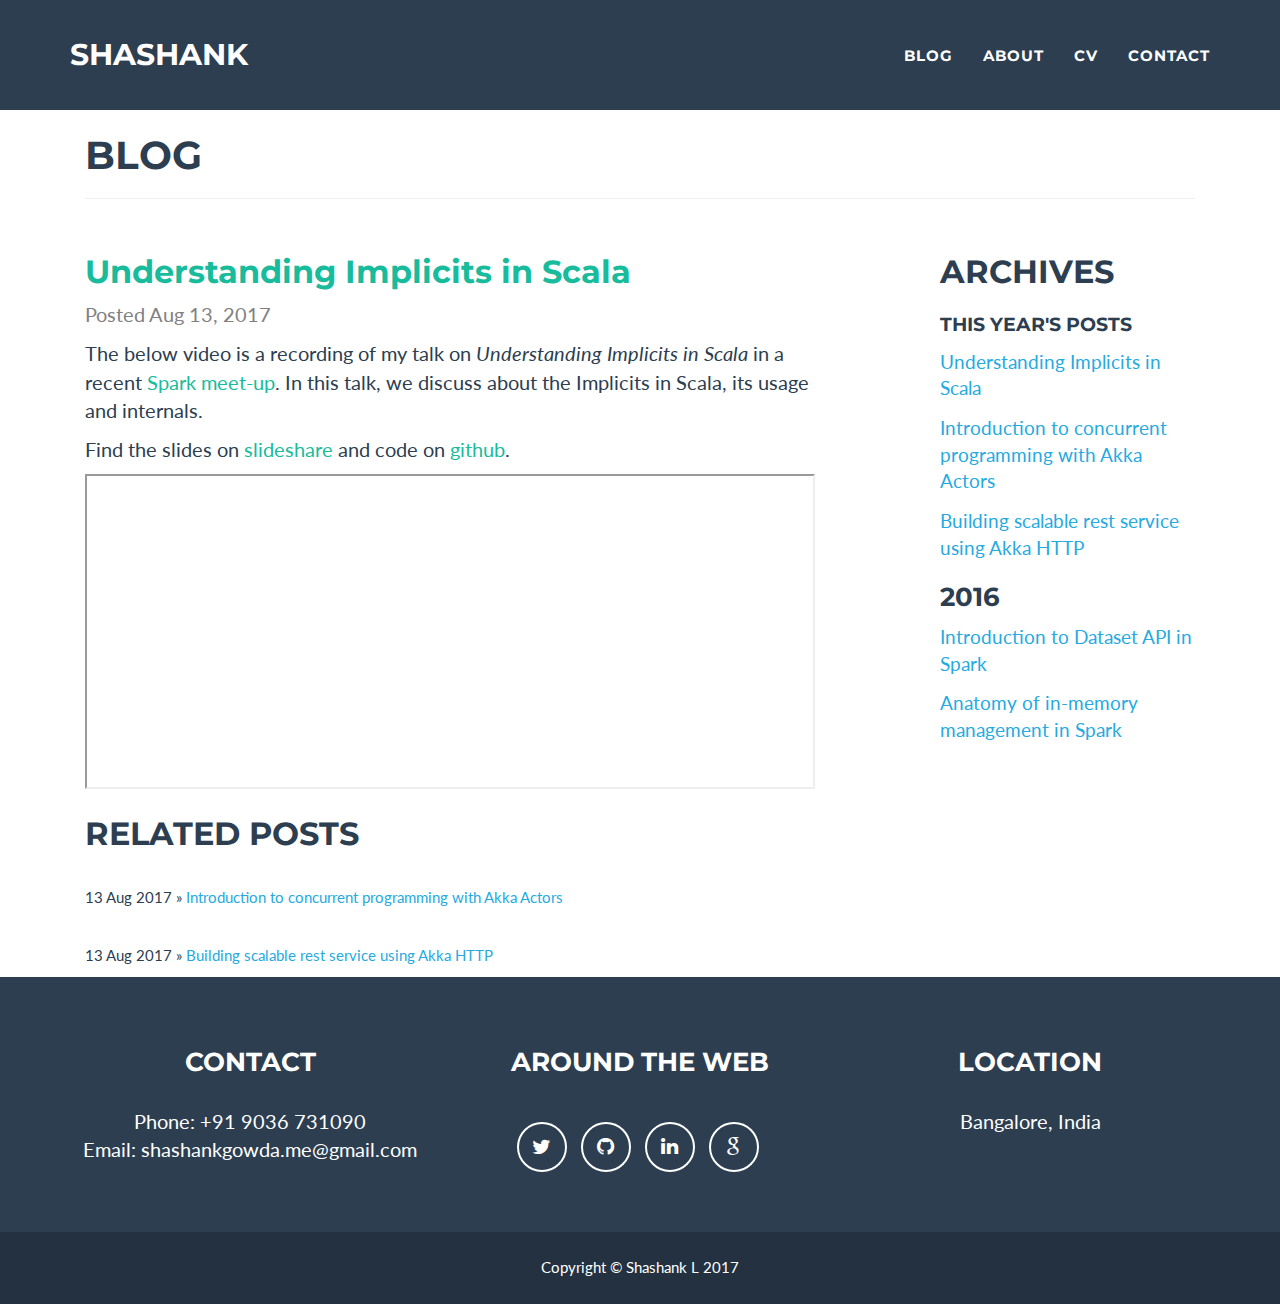
<file: 2017/08/13/understanding-implicits-in-scala.html>
<!DOCTYPE html>
<html>
    <head>
    <meta charset="utf-8">
    <meta http-equiv="X-UA-Compatible" content="IE=edge">
    <!-- <title>Understanding Implicits in Scala</title> -->
    <title>Shashank Gowda</title>
    <meta name="viewport" content="width=device-width">
    
        <meta name="description" content="A brief introduction to Implicits in Scala">
    

    <meta name="author" content="L Shashank">
    <link rel="canonical" href="http://shashankgowda.com/2017/08/13/understanding-implicits-in-scala.html">
    <link rel="alternate" type="application/rss+xml" title="RSS" href="/feed.xml">
    <link rel="shortcut icon" type="image/png" href="/favicon.png"/>
    <!-- <base href="shashankgowda.com"></base> -->
    <!--<script type="text/javascript">
        document.write("<base href='http://" + document.location.host + "' />");
    </script>
    <base href="shashankgowda.com"></base>-->
    

    <!-- Custom CSS & Bootstrap Core CSS - Uses Bootswatch Flatly Theme: http://bootswatch.com/flatly/ -->
    <link rel="stylesheet" href="/style.css">

    <!-- Google verification -->
    

    <!-- Bing Verification -->
    

    <!-- Custom Fonts -->
    <link rel="stylesheet" href="/css/font-awesome/css/font-awesome.min.css">
    <link href="http://fonts.googleapis.com/css?family=Montserrat:400,700" rel="stylesheet" type="text/css">
    <link href="http://fonts.googleapis.com/css?family=Lato:400,700,400italic,700italic" rel="stylesheet" type="text/css">

    <!-- HTML5 Shim and Respond.js IE8 support of HTML5 elements and media queries -->
    <!-- WARNING: Respond.js doesn't work if you view the page via file:// -->
    <!--[if lt IE 9]>
        <script src="https://oss.maxcdn.com/libs/html5shiv/3.7.0/html5shiv.js"></script>
        <script src="https://oss.maxcdn.com/libs/respond.js/1.4.2/respond.min.js"></script>
    <![endif]-->
</head>

    <body id="page-top" class="index blogindex-body">
       <!-- Navigation -->
    <nav class="navbar navbar-default navbar-fixed-top">
        <div class="container">
            <!-- Brand and toggle get grouped for better mobile display -->
            <div class="navbar-header page-scroll">
                <button type="button" class="navbar-toggle" data-toggle="collapse" data-target="#bs-example-navbar-collapse-1">
                    <span class="sr-only">Toggle navigation</span>
                    <span class="icon-bar"></span>
                    <span class="icon-bar"></span>
                    <span class="icon-bar"></span>
                </button>
                <a class="navbar-brand" href="/">SHASHANK</a>
            </div>

            <!-- Collect the nav links, forms, and other content for toggling -->
            <div class="collapse navbar-collapse" id="bs-example-navbar-collapse-1">
                <ul class="nav navbar-nav navbar-right">
                    <li class="page-scroll">
                        <a href="/blog" data-target="#">Blog</a>
                    </li>
                    <li class="page-scroll">
                        <a href="/about" data-target="#">About</a>
                    </li>
                    <li class="page-scroll">
                        <a href="/cv">CV</a>
                    </li>
                    
                    
                    <!--<li class="page-scroll">
                        <a href="/clients">Clients</a>
                    </li> -->
                    <li class="page-scroll">
                        <a href="#contact" data-target="#">Contact</a>
                    </li>
                </ul>
            </div>
            <!-- /.navbar-collapse -->
        </div>
        <!-- /.container-fluid -->
    </nav>

    <div class="container innerpage_heading">
    	<div class="col-md-12">
    		<h1>Blog</h1>
    		<hr/>
    	</div>    
	</div>    

	<div class="container content-row ">
	  <div class="post col-md-8" style="margin-top:3%;">
 <header class="post-header">
  <h2 style="margin-top: 0;">Understanding Implicits in Scala</h2>
  <p class="meta">Posted Aug 13, 2017 </p>  
</header> 

<div>
<article class="post-content">
  <p>The below video is a recording of my talk on <em>Understanding Implicits in Scala</em> in a recent <a href="https://www.meetup.com/Bangalore-Apache-Spark-Meetup/events/241781873/">Spark meet-up</a>. In this talk, we discuss about the Implicits in Scala, its usage and internals.</p>

<p>Find the slides on <a href="https://www.slideshare.net/datamantra/understanding-implicits-in-scala">slideshare</a> and code on <a href="https://github.com/shashankgowdal/understanding-implicits">github</a>.</p>

<div class="video-container"> <iframe src="https://www.youtube.com/embed/ehVzUp6gXKk" width="100%" height="315" allowfullscreen=""></iframe> </div>

</article>
</div>

<div class="related">
  <h2>Related posts</h2>
  <ul class="list-unstyled">
    
               
              
               
        
          <li style="margin-top:5%;">    
            <span class="post-date">13 Aug 2017</span>
            &raquo; <a style="color:#25aae1;" href="/2017/08/13/introduction-to-concurrent-programming-with-akka-actors.html">Introduction to concurrent programming with Akka Actors</a>    
          </li>           
              
               
        
          <li style="margin-top:5%;">    
            <span class="post-date">13 Aug 2017</span>
            &raquo; <a style="color:#25aae1;" href="/2017/08/13/building-scalable-rest-service-using-akka-http.html">Building scalable rest service using Akka HTTP</a>    
          </li>           
              
      
   
 </ul> 
</div>

 <!--  -->  
 
</div>

<div class="col-md-1"></div>
<div class="col-md-3" style="margin-top:3%;">
    <h2 style="margin-top: 0;"> Archives </h2>
  <h4 style="margin-top:10%;">This year's posts</h4>
  
    
      <ul class="list-unstyled">
    
      <li style="margin-top:5%;"><a href="/2017/08/13/understanding-implicits-in-scala.html" style="color:#25aae1;font-size: 125%;">Understanding Implicits in Scala</a></li>
  
    
      
      
      
    
      <li style="margin-top:5%;"><a href="/2017/08/13/introduction-to-concurrent-programming-with-akka-actors.html" style="color:#25aae1;font-size: 125%;">Introduction to concurrent programming with Akka Actors</a></li>
  
    
      
      
      
    
      <li style="margin-top:5%;"><a href="/2017/08/13/building-scalable-rest-service-using-akka-http.html" style="color:#25aae1;font-size: 125%;">Building scalable rest service using Akka HTTP</a></li>
  
    
      
      
      
        </ul>
        <h3>2016</h3>
        <ul class="list-unstyled">
      
    
      <li style="margin-top:5%;"><a href="/2016/02/20/introduction-to-dataset-api-in-spark.html" style="color:#25aae1;font-size: 125%;">Introduction to Dataset API in Spark</a></li>
  
    
      
      
      
    
      <li style="margin-top:5%;"><a href="/2016/02/20/anatomy-of-inmemory-management-in-spark.html" style="color:#25aae1;font-size: 125%;">Anatomy of in-memory management in Spark</a></li>
  
  </ul>


</div>
<script>
  (function(i,s,o,g,r,a,m){i['GoogleAnalyticsObject']=r;i[r]=i[r]||function(){
  (i[r].q=i[r].q||[]).push(arguments)},i[r].l=1*new Date();a=s.createElement(o),
  m=s.getElementsByTagName(o)[0];a.async=1;a.src=g;m.parentNode.insertBefore(a,m)
  })(window,document,'script','//www.google-analytics.com/analytics.js','ga');

  ga('create', 'UA-74078823-1', 'auto');
  ga('send', 'pageview');

</script>

	</div>

        <!-- Footer -->
    <footer class="text-center" id="contact">
        <div class="footer-above">
            <div class="container">
                <div class="row">
                    <div class="footer-col col-md-4">
                        <h3>Contact</h3>
                        <p>Phone: +91 9036 731090<br/>Email: shashankgowda.me@gmail.com</p>
                    </div>
                    <div class="footer-col col-md-4">
                        <h3>Around the Web</h3>
                        <ul class="list-inline">
                            
                            <li>
                                <a href="http://twitter.com/shashankgowdal" class="btn-social btn-outline"><i class="fa fa-fw fa-twitter"></i></a>
                            </li>
		                    
                            <li>
                                <a href="http://github.com/shashankgowdal" class="btn-social btn-outline"><i class="fa fa-fw fa-github"></i></a>
                            </li>
		                    
                            <li>
                                <a href="https://in.linkedin.com/in/shashankgowdal" class="btn-social btn-outline"><i class="fa fa-fw fa-linkedin"></i></a>
                            </li>
		                    
                            <li>
                                <a href="mailto:shashankgowda.me@gmail.com" class="btn-social btn-outline"><i class="fa fa-fw fa-google"></i></a>
                            </li>
		                    
                        </ul>
                    </div>
                    <div class="footer-col col-md-4">
                        <h3>Location</h3>
                        <p>
                            
                                Bangalore, India <br>
                            
                                 <br>
                            
                        </p>
                    </div>
                </div>
            </div>
        </div>
        <div class="footer-below">
            <div class="container">
                <div class="row">
                    <div class="col-lg-12">
                        Copyright &copy; Shashank L 2017
                    </div>
                </div>
            </div>
        </div>
    </footer>

    <!-- Scroll to Top Button (Only visible on small and extra-small screen sizes) -->
    <div class="scroll-top page-scroll visible-xs visible-sm">
        <a class="btn btn-primary" href="#page-top">
            <i class="fa fa-chevron-up"></i>
        </a>
    </div>

     <!-- jQuery Version 1.11.0 -->
    <script src="/js/jquery-1.11.0.js"></script>

    <!-- Bootstrap Core JavaScript -->
    <script src="/js/bootstrap.min.js"></script>

    <!-- Plugin JavaScript -->
    <script src="/js/jquery.easing.min.js"></script>
    <script src="/js/classie.js"></script>
    <script src="/js/cbpAnimatedHeader.js"></script>

    <!-- Contact Form JavaScript -->
    <script src="/js/jqBootstrapValidation.js"></script>
    
    <script src="/js/contact_me_static.js"></script>
    

    <!-- Custom Theme JavaScript -->
    <script src="/js/freelancer.js"></script>

    

<script type="text/javascript">
    $("li.page-scroll").removeClass("active")    
</script>

    <script>
  (function(i,s,o,g,r,a,m){i['GoogleAnalyticsObject']=r;i[r]=i[r]||function(){
  (i[r].q=i[r].q||[]).push(arguments)},i[r].l=1*new Date();a=s.createElement(o),
  m=s.getElementsByTagName(o)[0];a.async=1;a.src=g;m.parentNode.insertBefore(a,m)
  })(window,document,'script','//www.google-analytics.com/analytics.js','ga');

  ga('create', 'UA-74078823-1', 'auto');
  ga('send', 'pageview');

</script>
    </body>
</html>
</file>
